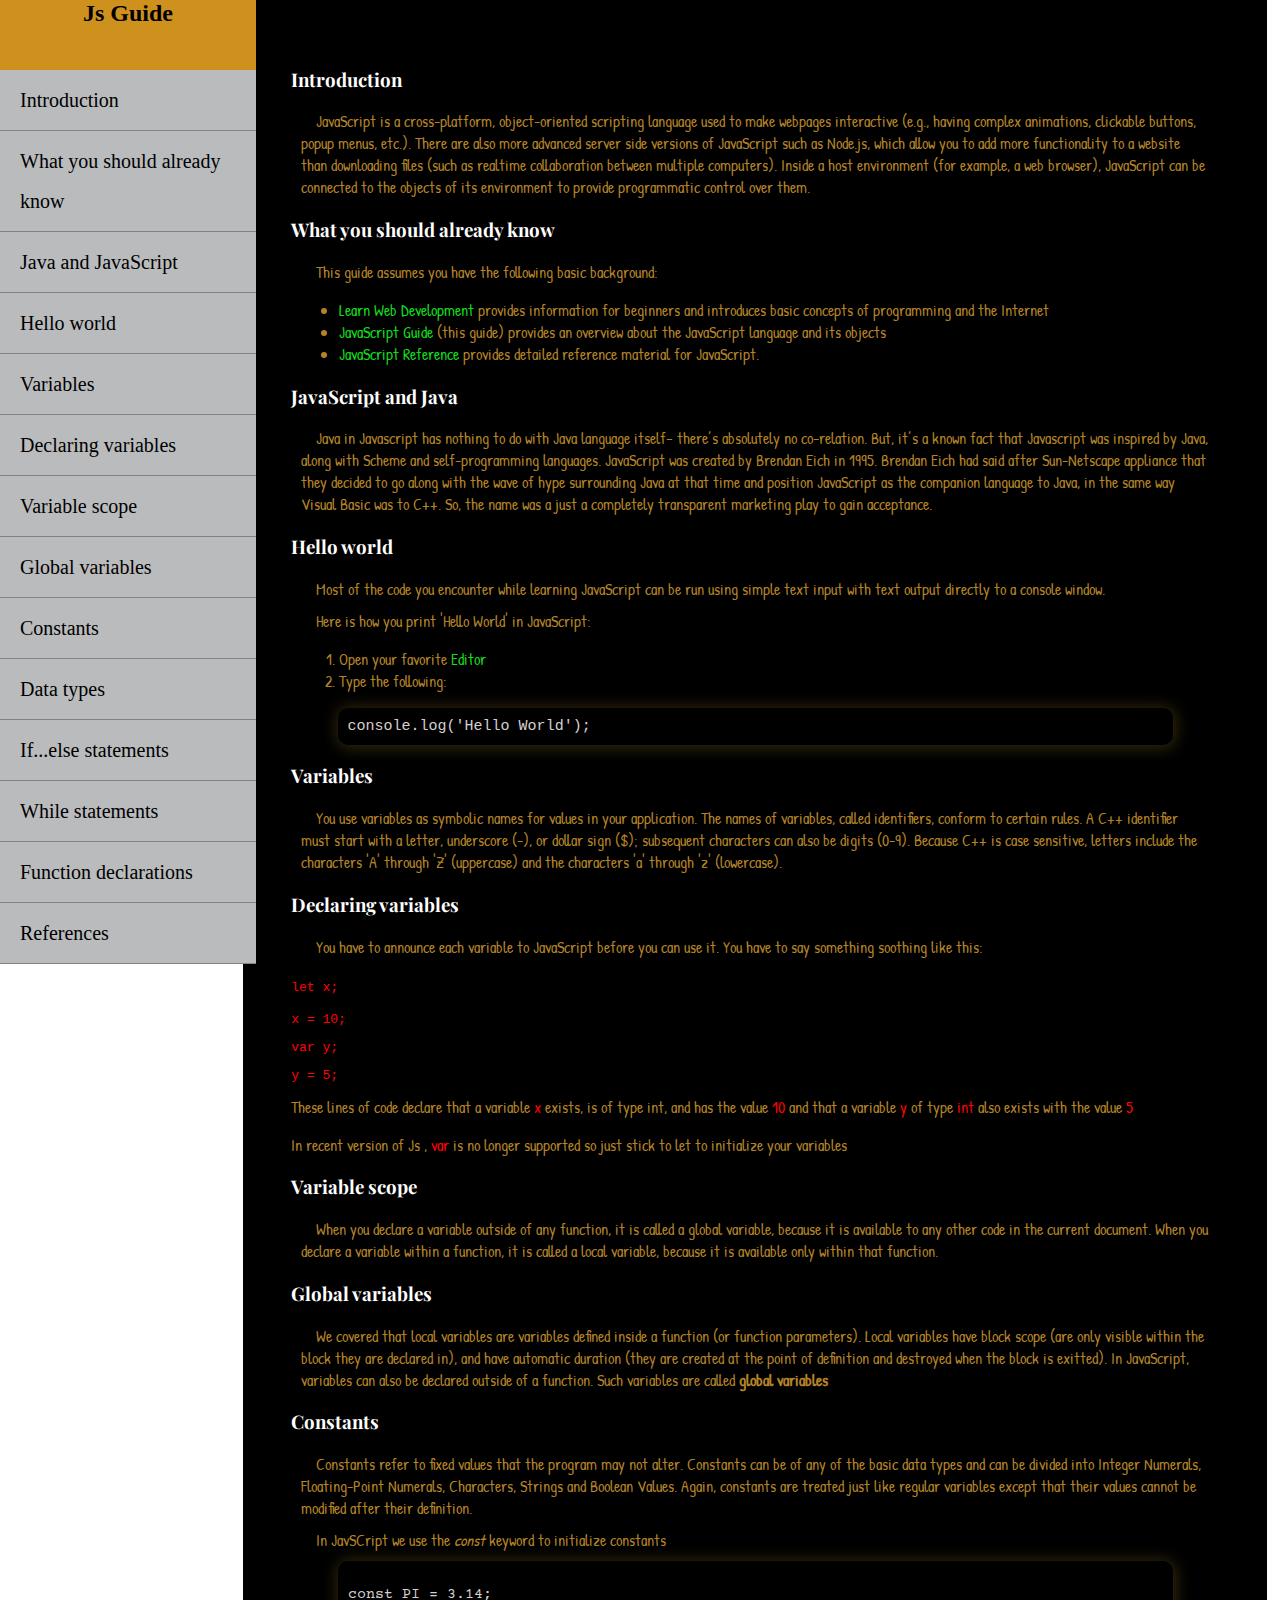
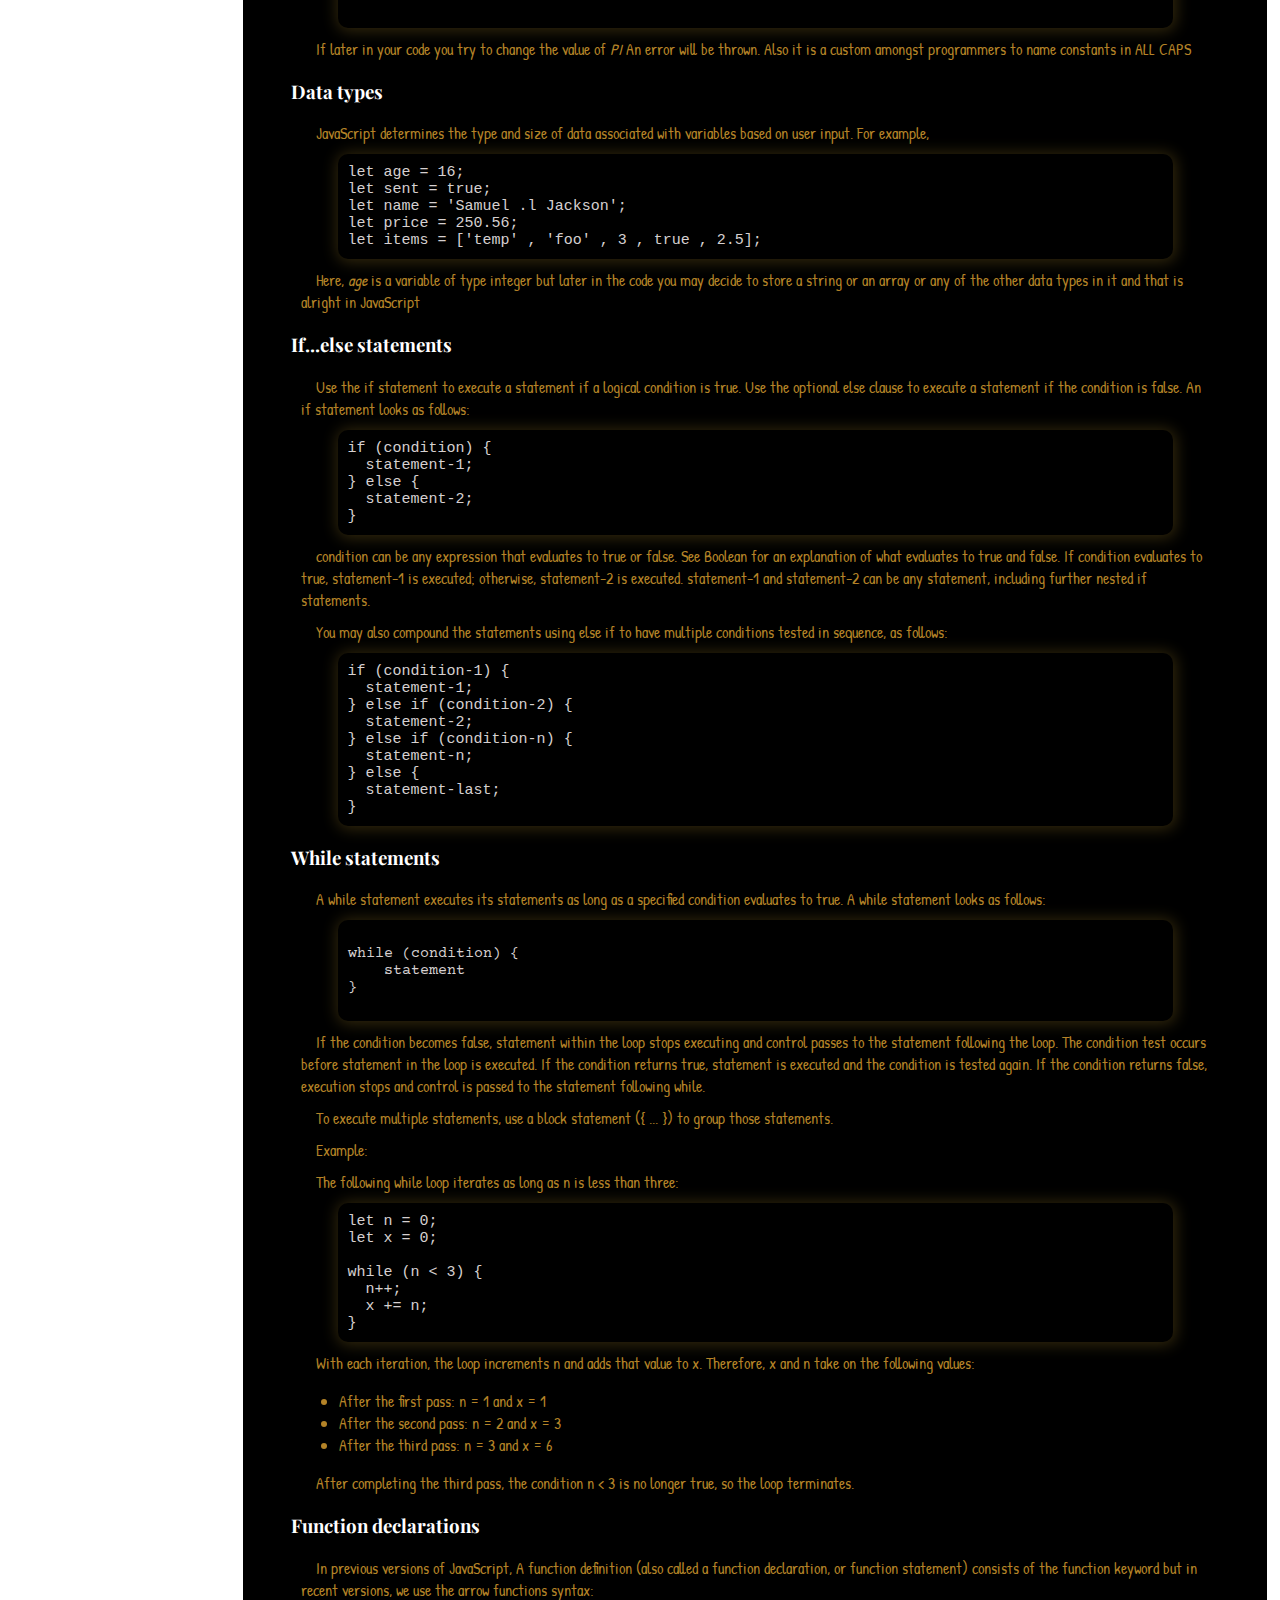
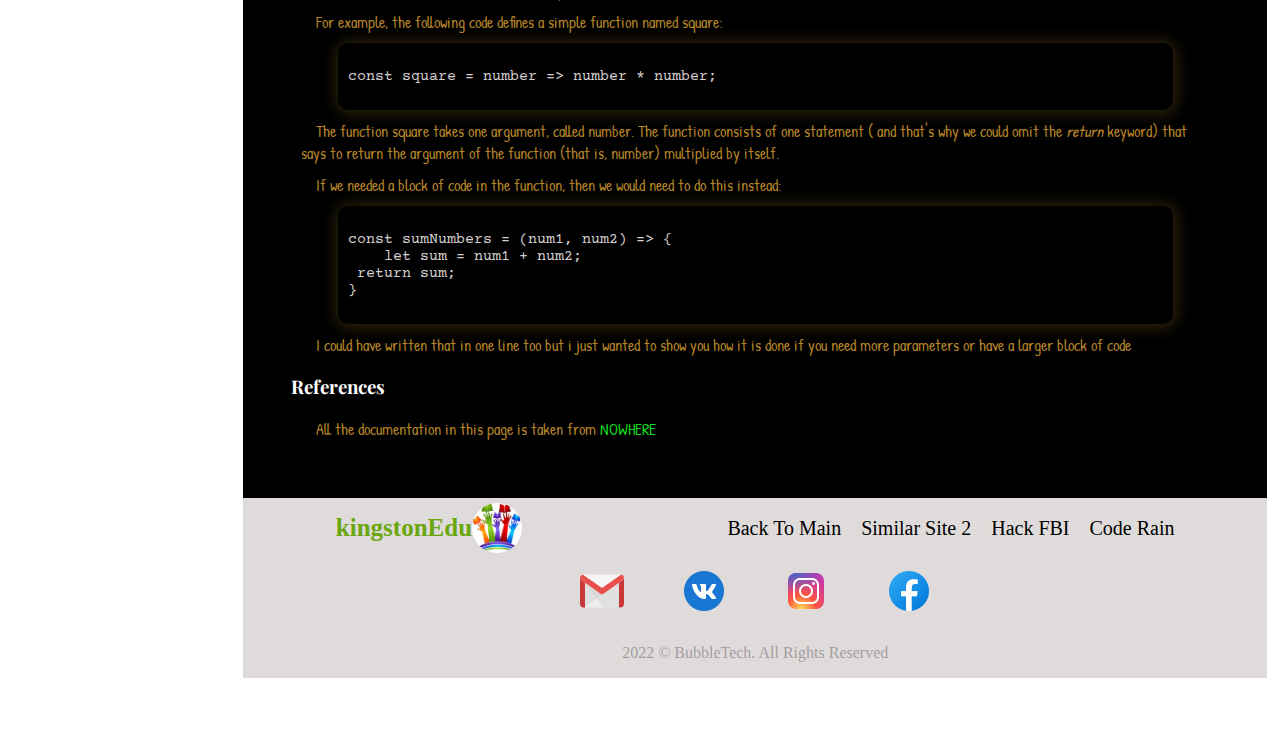
<file: similar-site-1/index.html>
<!DOCTYPE html>
    <html lang='en'>
        <head>
            <meta charset='UTF-8' />
            <meta http-equiv='X-UA-Compatible' content='IE=edge' />
            <meta name='viewport' content='width=device-width, initial-scale=1.0' />
            
            <link rel='preconnect' href='https://fonts.googleapis.com'>
            <link rel='preconnect' href='https://fonts.gstatic.com' crossorigin>
            <link href='https://fonts.googleapis.com/css2?family=Courier+Prime:wght@400;700&family=Patrick+Hand&display=swap' rel='stylesheet'>
            <link href='https://fonts.googleapis.com/css2?family=Playfair+Display:wght@700&display=swap' rel='stylesheet'>
            
            <link href='Styles/main.css' rel='stylesheet' type='text/css' />
            <link href='Styles/nav-style.css' rel='stylesheet' type='text/css' />
            <link href='Styles/footer.css' rel='stylesheet' type='text/css' />
            <link href='Styles/section.css' rel='stylesheet' type='text/css' />
            
            <title>JavaScript for Beginners</title>
        </head>
        <body>
            <div class='page-container'>
                <nav id='navbar' class='navbar'>
                    <header>
                        <h2 class='navbar__header'>Js Guide</h2>
                    </header>

                    <ul class='navbar__list'>
                        <li class='navbar__item'>
                            <a href='#introduction' class='navbar__link'>Introduction</a>
                        </li>

                        <li class='navbar__item'>
                            <a href='#what-you-should-already-know' class='navbar__link'>What you should already know</a>
                        </li>

                        <li class='navbar__item'>
                            <a href='#c++-and-c#' class='navbar__link'>Java and JavaScript</a>
                        </li>

                        <li class='navbar__item'>
                            <a href='#hello-world' class='navbar__link'>Hello world</a>
                        </li>

                        <li class='navbar__item'>
                            <a href='#variables' class='navbar__link'>Variables</a>
                        </li>

                        <li class='navbar__item'>
                            <a href='#declaring-variables' class='navbar__link'>Declaring variables</a>
                        </li>

                        <li class='navbar__item'>
                            <a href='#variable-scope' class='navbar__link'>Variable scope</a>
                        </li>

                        <li class='navbar__item'>
                            <a href='#global-variables' class='navbar__link'>Global variables</a>
                        </li>

                        <li class='navbar__item'>
                            <a href='#constants' class='navbar__link'>Constants</a>
                        </li>

                        <li class='navbar__item'>
                            <a href='#data-types' class='navbar__link'>Data types</a>
                        </li>

                        <li class='navbar__item'>
                            <a href='#if...else-statements' class='navbar__link'>If...else statements</a>
                        </li>

                        <li class='navbar__item'>
                            <a href='#while-statements' class='navbar__link'>While statements</a>
                        </li>

                        <li class='navbar__item'>
                            <a href='#Function-declarations' class='navbar__link'>Function declarations</a>
                        </li>

                        <li class='navbar__item'>
                            <a href='#references' class='navbar__link'>References</a>
                        </li>
                    </ul>
                </nav>
                <main id='main-doc' class='main'>
                    <section class='section' id='introduction'>
                        <header class='section__header'>
                            <h3>Introduction</h3>
                        </header>
                        <p class='section__paragraph'>
                            JavaScript is a cross-platform, object-oriented scripting language 
                            used to make webpages interactive (e.g., having complex animations,
                            clickable buttons, popup menus, etc.). There are also more advanced
                            server side versions of JavaScript such as Node.js, which allow you 
                            to add more functionality to a website than downloading files 
                            (such as realtime collaboration between multiple computers). 
                            Inside a host environment (for example, a web browser), JavaScript can
                            be connected to the objects of its environment to provide programmatic
                            control over them.
                        </p>
                    </section>

                    <section class='section' id='what-you-should-already-know'>
                        <header class='section__header'>
                            <h3>What you should already know</h3>
                        </header>
                        <p class='section__paragraph'>This guide assumes you have the following basic background:</p>
                    
                        <ul class='section__list'>
                            <li class='section__list-item'>
                                <a 
                                    href='https://developer.mozilla.org/en-US/docs/Learn'
                                    class='section__link' 
                                    target='_blank'
                                >
                                    Learn Web Development
                                </a>
                                provides information for beginners and introduces basic concepts of programming and the Internet
                            </li>

                            <li class='section__list-item'>
                                <a 
                                    href='https://developer.mozilla.org/en-US/docs/Web/JavaScript/Guide' 
                                    target='_blank'
                                    class='section__link' 
                                >
                                    JavaScript Guide
                                </a> 
                                (this guide) provides an overview about the JavaScript language and its objects
                            </li>
                            <li class='section__list-item'>
                                <a 
                                    href='https://developer.mozilla.org/en-US/docs/Web/JavaScript/Reference' 
                                    target='_blank'
                                    class='section__link'
                                >
                                    JavaScript Reference
                                </a> 
                                provides detailed reference material for JavaScript.
                            </li>
                        </ul>
                    </section>

                    <section class='section' id='JavaScript-and-java'>
                        <header class='section__header'>
                            <h3>JavaScript and Java</h3>
                        </header>

                        <p class='section__paragraph'>
                            Java in Javascript has nothing to do with Java language itself–
                            there’s absolutely no co-relation. But, it’s a known fact that 
                            Javascript was inspired by Java, along with Scheme and self-programming languages.
                            JavaScript was created by Brendan Eich in 1995.
                            Brendan Eich had said after Sun-Netscape appliance that they decided
                            to go along with the wave of hype surrounding Java at that time
                            and position JavaScript as the companion language to Java,
                            in the same way Visual Basic was to C++. So, the name was a just 
                            a completely transparent marketing play to gain acceptance.
                        </p>
                    </section>

                    <section class='section' id='hello-world'>
                        <header class='section__header'>
                            <h3>Hello world</h3>
                        </header>
                        <p class='section__paragraph'>
                          Most of the code you encounter while learning JavaScript can be run using
                          simple text input with text output directly to a console window.
                        </p>

                        <p class='section__paragraph'>
                          Here is how you print 'Hello World' in JavaScript:
                        </p>

                        <ol class='section__list'>
                            <li class='section__list-item'>Open your favorite  
                                <a 
                                    href='https://www.infoworld.com/article/3195951/review-the-10-best-javascript-editors.html' 
                                    target='_blank' 
                                    class='section__link' 
                                >
                                    Editor
                                </a>
                            </li>

                            <li class='section__list-item'>Type the following:</li>
                        </ol>
                    
                        <div class='code-snippet'>
                            <code>
                                console.log('Hello World');
                            </code>
                        </div>
                    </section>

                    <section class='section' id='variables'>
                        <header class='section__header'>
                            <h3>Variables</h3>
                        </header>
                        <p class='section__paragraph'>
                            You use variables as symbolic names for values in your application.
                            The names of variables, called identifiers, conform to certain rules.
                            A C++ identifier must start with a letter, underscore (-), or dollar
                            sign ($); subsequent characters can also be digits (0-9). Because C++
                            is case sensitive, letters include the characters 'A' through 'Z'
                            (uppercase) and the characters 'a' through 'z' (lowercase).
                        </p>
                    </section>

                    <section class='section' id='declaring-variables'>
                        <header class='section__header'>
                            <h3>Declaring variables</h3>
                        </header>
                        <p class='section__paragraph'>
                            You have to announce each variable to JavaScript before you can use it. You
                            have to say something soothing like this:

                            <code class='standout-code'>
                                <p>let x;</p>
                                <p>x = 10;</p>
                                <p>var y;</p>
                                <p>y = 5;</p>
                            </code>

                            These lines of code declare that a variable <span class='standout-code'>x</span> exists, is of type int,
                            and has the value <span class='standout-code'>10</span> and that a variable <span class='standout-code'>y</span> of type <span class='standout-code'>int</span> also exists
                            with the value <span class='standout-code'>5</span>
                        </p>
                        <p>
                            In recent version of Js , <span class='standout-code'>var</span> 
                            is no longer supported so just stick to let to initialize your variables
                        </p>
                    </section>

                    <section class='section' id='variable-scope'>
                        <header class='section__header'>
                            <h3>Variable scope</h3>
                        </header>
                        <p class='section__paragraph'>
                            When you declare a variable outside of any function, it is called a
                            global variable, because it is available to any other code in the
                            current document. When you declare a variable within a function, it is
                            called a local variable, because it is available only within that
                            function.
                        </p>
                    </section>

                    <section class='section' id='global-variables'>
                        <header class='section__header'>
                           <h3>Global variables</h3>
                        </header>
                        <p class='section__paragraph'>
                            We covered that local variables are variables defined inside a
                            function (or function parameters). Local variables have block scope
                            (are only visible within the block they are declared in), and have
                            automatic duration (they are created at the point of definition and
                            destroyed when the block is exitted). In JavaScript, variables can also be
                            declared outside of a function. Such variables are called
                            <b>global variables</b>
                        </p>
                    </section>

                    <section class='section' id='constants'>
                        <header class='section__header'>
                            <h3>Constants</h3>
                        </header>
                        <p class='section__paragraph'>
                            Constants refer to fixed values that the program may not alter.
                            Constants can be of any of the basic data types and can be divided 
                            into Integer Numerals, Floating-Point Numerals, Characters, Strings
                            and Boolean Values. Again, constants are treated just like regular 
                            variables except that their values cannot be modified after their definition.
                        </p>

                        <p class='section__paragraph'>In JavSCript we use the <em>const</em> keyword to initialize constants </p>

                        <div class='code-snippet'>
                            <p>const PI = 3.14;</p>
                        </div>

                        <p class='section__paragraph'>If later in your code you try to change the value of <em>PI</em>
                             An error will be thrown. Also it is a custom amongst programmers to name constants in ALL CAPS
                        </p>
                    </section>

                    <section class='section' id='data-types'>
                        <header class='section__header'>
                            <h3>Data types</h3>
                        </header>
                        <p class='section__paragraph'>
                          JavaScript determines the type and size of data associated with variables based on user input. For example,
                        </p>

                        <div class='code-snippet'>
                            <code> let age = 16; </code> <br />
                            <code> let sent = true; </code>  <br />
                            <code> let name = 'Samuel .l Jackson'; </code>  <br />
                            <code> let price = 250.56; </code>  <br />
                            <code> let items = ['temp' , 'foo' , 3 , true , 2.5]; </code>  <br />
                        </div>
                    
                        <p class='section__paragraph'>
                            Here, <i> age </i> is a variable of type integer but later in the code
                            you may decide to store a string or an array or any of the other data 
                            types in it and that is alright in JavaScript
                        </p>
                    
                    </section>

                    <section class='section' id='if...else-statements'>
                        <header class='section__header'>
                            <h3>If...else statements</h3>
                        </header>

                        <p class='section__paragraph'>
                          Use the if statement to execute a statement if a logical condition is
                          true. Use the optional else clause to execute a statement if the
                          condition is false. An if statement looks as follows:
                        </p>

                        <div class='code-snippet'>
                            <code>
                               if (condition) { <br />
                               &nbsp; statement-1; <br />
                               } else { <br />
                               &nbsp; statement-2; <br />
                               }
                            </code>
                        </div>
                    
                        <p class='section__paragraph'>
                            condition can be any expression that evaluates to true or false. See
                            Boolean for an explanation of what evaluates to true and false. If
                            condition evaluates to true, statement-1 is executed; otherwise,
                            statement-2 is executed. statement-1 and statement-2 can be any
                            statement, including further nested if statements.
                        </p>
                    
                        <p class='section__paragraph'>
                            You may also compound the statements using else if to have multiple
                            conditions tested in sequence, as follows:
                        </p>
                    
                        <div class='code-snippet'>
                            <code>
                                if (condition-1) { <br />
                                &nbsp; statement-1;<br />
                                } else if (condition-2) { <br />
                                &nbsp; statement-2; <br />
                                } else if (condition-n) { <br />
                                &nbsp; statement-n; <br />
                                } else { <br />
                                &nbsp; statement-last; <br />
                                }
                            </code>
                        </div>
                    </section>

                    <section class='section' id='while-statements'>
                        <header class='section__header'>
                            <h3>While statements</h3>
                        </header>

                        <p class='section__paragraph'>
                          A while statement executes its statements as long as a specified
                          condition evaluates to true. A while statement looks as follows:
                        </p>

                        <div class='code-snippet'>
                            <p>
                                while (condition) {<br />
                                &nbsp;&nbsp;&nbsp;&nbsp;statement <br />
                                }
                            </p>
                        </div>
                    
                        <p class='section__paragraph'>
                            If the condition becomes false, statement within the loop stops
                            executing and control passes to the statement following the loop. The
                            condition test occurs before statement in the loop is executed. If the
                            condition returns true, statement is executed and the condition is
                            tested again. If the condition returns false, execution stops and
                            control is passed to the statement following while.
                        </p>
                    
                        <p class='section__paragraph'>
                            To execute multiple statements, use a block statement ({ ... }) to
                            group those statements.
                        </p>

                        <p class='section__paragraph'>Example:</p>

                        <p class='section__paragraph'>
                            The following while loop iterates as long as n is less than three:
                        </p>
                    
                        <div class='code-snippet'>
                            <code>
                                let n = 0; <br />
                                let x = 0; <br /><br />
                                while (n &lt; 3) { <br />
                                &nbsp; n++; <br />
                                &nbsp; x += n; <br />
                                }
                            </code>
                        </div>
                    
                        <p class='section__paragraph'>
                            With each iteration, the loop increments n and adds that value to x.
                            Therefore, x and n take on the following values:
                        </p>
                    
                        <ul class='section__list'>
                            <li class='section__list-item'>After the first pass: n = 1 and x = 1</li>
                            <li class='section__list-item'>After the second pass: n = 2 and x = 3</li>
                            <li class='section__list-item'>After the third pass: n = 3 and x = 6</li>
                        </ul>
                    
                        <p class='section__paragraph'>
                            After completing the third pass, the condition n &lt; 3 is no longer
                            true, so the loop terminates.
                        </p>
                    </section>

                    <section class='section' id='Function-declarations'>
                        <header class='section__header'>
                            <h3>Function declarations</h3>
                        </header>

                        <p class='section__paragraph'>
                            In previous versions of JavaScript, A function definition (also called a function declaration, or function
                            statement) consists of the function keyword but in recent versions, we use the arrow functions syntax:
                        </p>

                        <p class='section__paragraph'>
                            For example, the following code defines a simple function named
                            square:
                        </p>
                    
                        <div class='code-snippet'>
                            <p>
                                const square = number => number * number; 
                            </p>
                        </div>
                    
                        <p class='section__paragraph'>
                            The function square takes one argument, called number. The function
                            consists of one statement ( and that's why we could omit the <em>return</em> keyword)
                            that says to return the argument of the  function (that is, number) multiplied by itself.
                        </p>

                        <p class='section__paragraph'>
                            If we needed a block of code in the function, then we would need to do this instead:
                        </p>

                        <div class='code-snippet'>
                            <p>
                                const sumNumbers = (num1, num2) => { <br />
                                &nbsp; &nbsp; let sum = num1 + num2; <br />
                                &nbsp;return sum; <br />
                                } 
                            </p>
                        </div>
                    
                        <p class='section__paragraph'>
                            I could have written that in one line too but i just wanted
                            to show you how it is done if you need more parameters or have 
                            a larger block of code
                        </p>
                    </section>
                
                    <section class='section' id='#references'>
                        <header class='section__header'>
                            <h3>References</h3>
                        </header>

                        <p class='section__paragraph'>All the documentation in this page is taken from 
                            <a 
                                href='https://www.duangle.com/' 
                                target='-blank' 
                                class='section__link'
                            >
                                NOWHERE
                            </a>
                        </p>

                    </section>

                </main>
                <footer class='footer' id='footer'>
                    <div class='upper-footer-row'>
                        <div class='footer__logo'>
                            <a href='#' class='footer__logo-link'>
                                <span class='footer__logo-text'>kingstonEdu</span>
                                <img 
                                    src='Images/logo.jpeg' 
                                    width='50' 
                                    height='50' 
                                    class='footer__logo-pic'
                                />
                            </a>                          
                        </div>

                        <ul class='footer__list'>
                            <li class='footer__item'>
                                <a 
                                    href='../index.html' 
                                    class='footer__link'
                                    target=''_blank'
                                >
                                    Back To Main
                                </a>
                            </li>
    
                            <li class='footer__item'>
                                <a 
                                    href='../similar-site-2/Index.html' 
                                    class='footer__link'
                                    target=''_blank'
                                >
                                    Similar Site 2
                                </a>
                            </li>

                            <li class='footer__item'>
                                <a 
                                    href='https://pranx.com/fbi-warning/' 
                                    class='footer__link'
                                    target=''_blank'
                                >
                                    Hack FBI
                                </a>
                            </li>
    
                            <li class='footer__item'>
                                <a href='https://pranx.com/matrix-code-rain/' class='footer__link'>Code Rain</a>
                            </li>
                        </ul>
                    </div>

                    <div class='middle-footer-row'>
                        <a href=''>
                            <img 
                                src='Images/gmail-logo.png' 
                                alt='gmail logo' 
                                class='footer__icon'
                            />
                        </a>

                        <a href=''>
                            <img 
                                src='Images/vk-logo.png' 
                                alt='vk logo' 
                                class='footer__icon'
                            />
                        </a>

                        <a href=''>
                            <img 
                                src='Images/insta-logo.png' 
                                alt='instagram logo' 
                                class='footer__icon'
                            />
                        </a>

                        <a href=''>
                            <img 
                                src='Images/fb-logo.png' 
                                alt='facebook logo' 
                                class='footer__icon'
                            />
                        </a>
                    </div>              
                     <p class='footer__copyright'>2022 &copy; BubbleTech. All Rights Reserved</p>
                </footer>
            
            </div>
        </body> 
    </html>
</file>
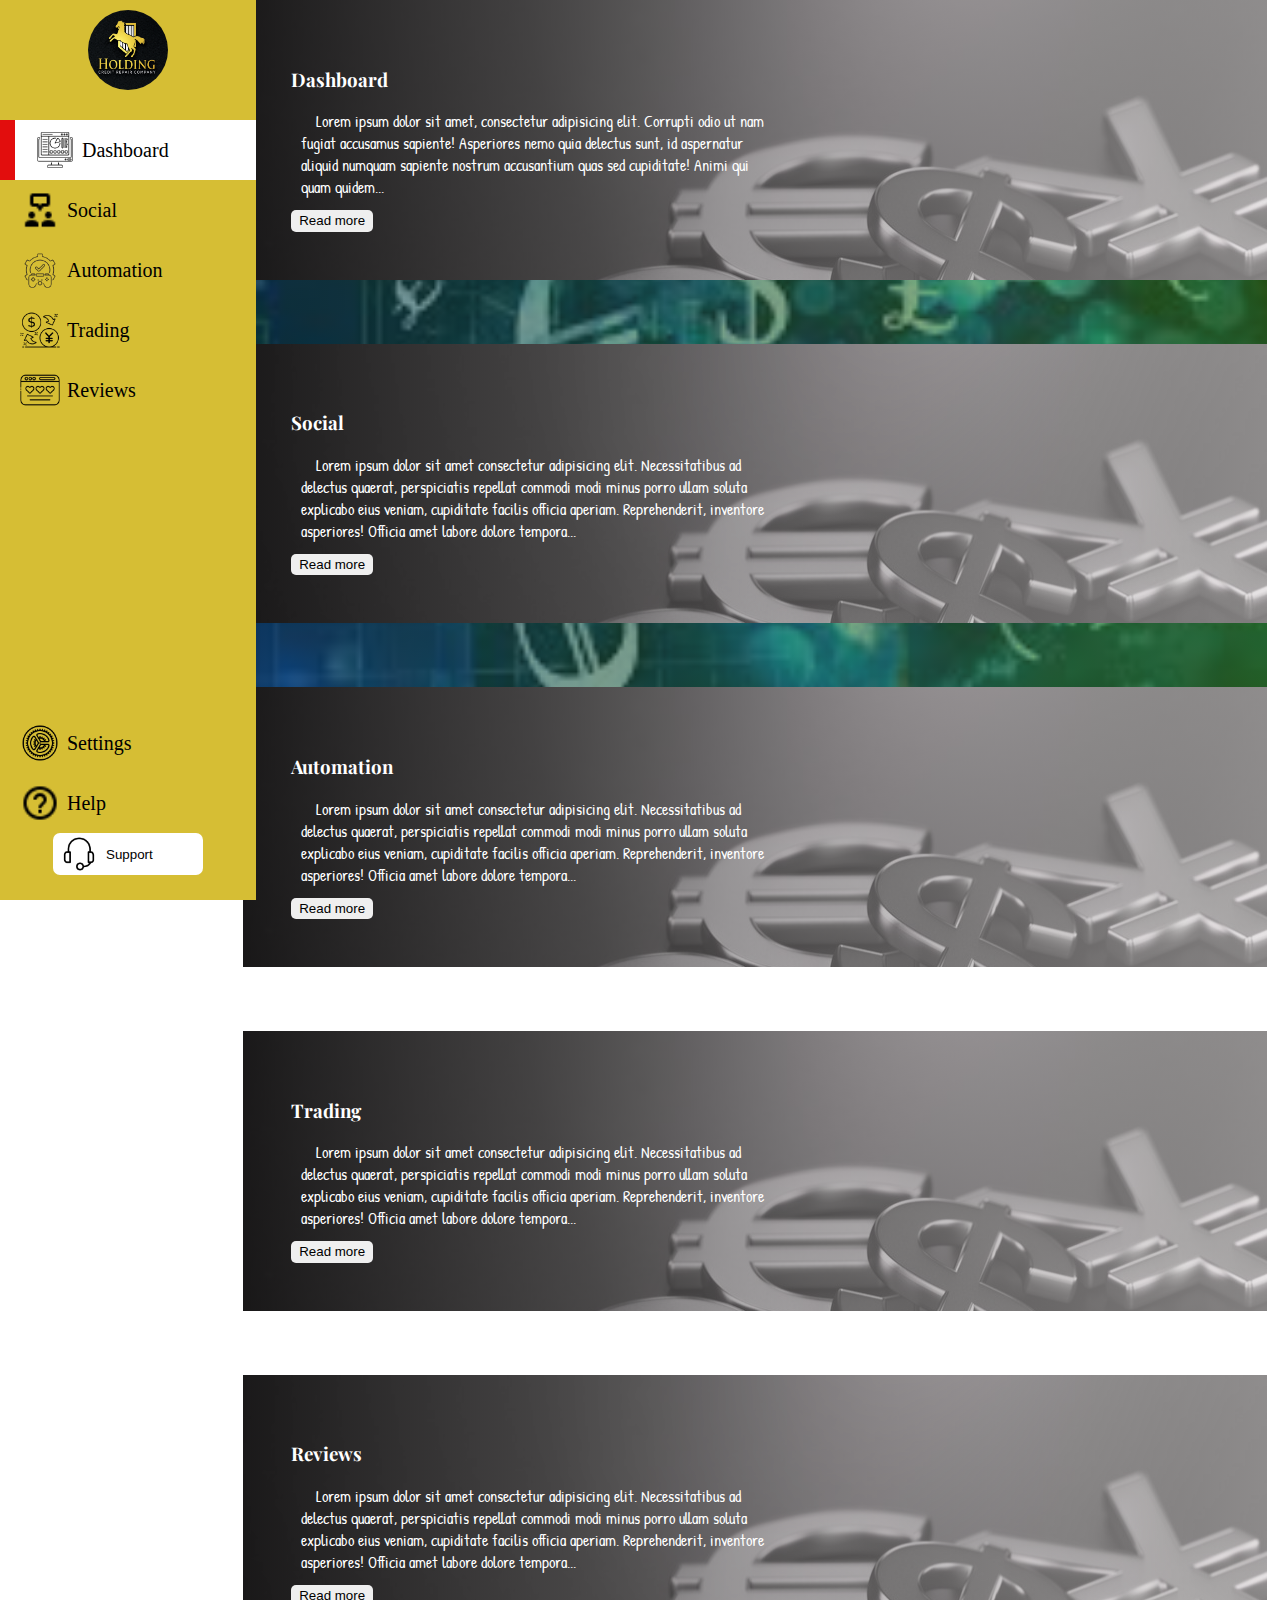
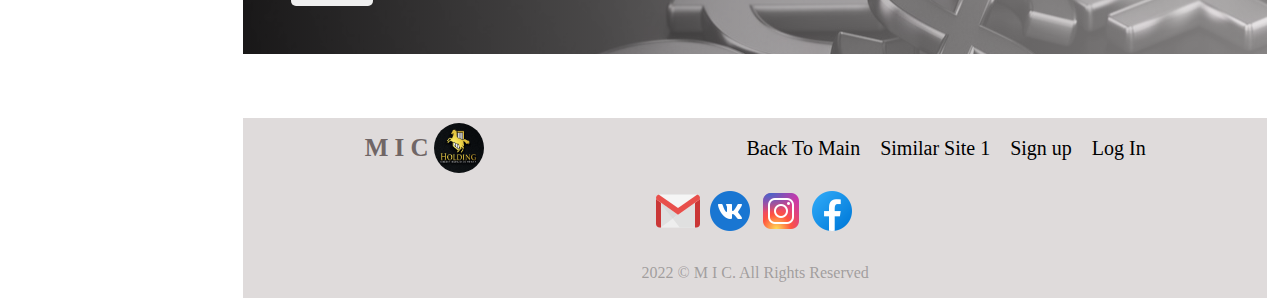
<file: similar-site-2/Index.html>
<!DOCTYPE html>
    <html lang='en'>
        <head>
            <meta charset='UTF-8' />
            <meta http-equiv='X-UA-Compatible' content='IE=edge' />
            <meta name='viewport' content='width=device-width, initial-scale=1.0' />
            
            <link rel='preconnect' href='https://fonts.googleapis.com'>
            <link rel='preconnect' href='https://fonts.gstatic.com' crossorigin>
            <link href='https://fonts.googleapis.com/css2?family=Courier+Prime:wght@400;700&family=Patrick+Hand&display=swap' rel='stylesheet'>
            <link href='https://fonts.googleapis.com/css2?family=Playfair+Display:wght@700&display=swap' rel='stylesheet'>
            
            <link href='Styles/main.css' rel='stylesheet' type='text/css' />
            <link href='Styles/nav-style.css' rel='stylesheet' type='text/css' />
            <link href='Styles/footer.css' rel='stylesheet' type='text/css' />
            <link href='Styles/section.css' rel='stylesheet' type='text/css' />
            
            <title>Money Lives Here</title>
        </head>
        <body>
            <div class='page-container'>
                <nav id='navbar' class='navbar'>
                    <div class='upper-navbar'>
                        <header class='navbar__header'>
                            <a href=''>
                                <img 
                                    src='Images/logo.png' 
                                    alt='main logo'
                                    class='main-logo'
                                >
                            </a>
                        </header>

                        <ul class='navbar__list'>
                            <li class='navbar__item'>
                                <a href='#dashboard' class='navbar__link navbar__link_active'>
                                    <img 
                                        src='Icons/dashboard.png' 
                                        alt='dashboard icon'
                                        class='navbar__link-icon'
                                    />
                                    <span>Dashboard</span>
                                </a>
                            </li>

                            <li class='navbar__item'>
                                <a href='#social' class='navbar__link'>
                                    <img 
                                        src='Icons/social.png' 
                                        alt='social icon'
                                        class='navbar__link-icon' 
                                    />
                                    <span>Social</span>
                                </a>
                            </li>

                            <li class='navbar__item'>
                                <a href='#automation' class='navbar__link'>
                                    <img 
                                        src='Icons/automation.png' 
                                        alt='automation icon' 
                                        class='navbar__link-icon'
                                    />
                                    <span>Automation</span>
                                </a>
                            </li>

                            <li class='navbar__item'>
                                <a href='#trading' class='navbar__link'>
                                    <img 
                                        src='Icons/trade.png' 
                                        alt='trade icon' 
                                        class='navbar__link-icon'
                                    />
                                    <span>Trading</span>
                                </a>
                            </li>

                            <li class='navbar__item'>
                                <a href='#reviews' class='navbar__link'>
                                    <img 
                                        src='Icons/reviews.png' 
                                        alt='reviews icon' 
                                        class='navbar__link-icon'
                                    />
                                    <span>Reviews</span>
                                </a>
                            </li>
                        </ul>
                    </div>
                    <div class='lower-navbar'>
                        <ul class='navbar__list'>
                            <li class='navbar__item'>
                                <a href='#settings' class='navbar__link'>
                                    <img 
                                        src='Icons/settings.png' 
                                        alt='setings icon' 
                                        class='navbar__link-icon'
                                    />
                                    <span>Settings</span>
                                </a>
                            </li>
                            <li class='navbar__item'>
                                <a href='#settings' class='navbar__link'>
                                    <img 
                                        src='Icons/help.png' 
                                        alt='settings icon' 
                                        class='navbar__link-icon'
                                    />
                                    <span>Help</span>  
                                </a>
                            </li>
                        </ul>
                        <button class='lower-navbar__button'>
                            <img 
                                src='Icons/support.png' 
                                alt='support icon' 
                                class='navbar__link-icon' 
                            /> 
                            <span>Support</span>
                        </button>
                    </div>
                </nav>
                <main id='main-doc' class='main'>
                    <section class='section' id='dashboard'>
                        <header class='section__header'>
                            <h3>Dashboard</h3>
                        </header>
                        <p class='section__paragraph'>
                            Lorem ipsum dolor sit amet, consectetur adipisicing elit.
                            Corrupti odio ut nam fugiat accusamus sapiente! Asperiores 
                            nemo quia delectus sunt, id aspernatur aliquid numquam sapiente
                            nostrum accusantium quas sed cupiditate! Animi qui quam quidem...
                        </p>
                        <button class='section__button'>Read more</button>
                    </section>

                    <section class='section' id='social'>
                        <header class='section__header'>
                            <h3>Social</h3>
                        </header>
                        <p class='section__paragraph'>
                            Lorem ipsum dolor sit amet consectetur adipisicing elit. Necessitatibus 
                            ad delectus quaerat, perspiciatis repellat commodi modi minus porro 
                            ullam soluta explicabo eius veniam, cupiditate facilis officia aperiam. 
                            Reprehenderit, inventore asperiores! Officia amet labore dolore tempora...
                        </p>

                        <button class='section__button'>Read more</button>
                    </section>

                    <section class='section' id='automation'>
                        <header class='section__header'>
                            <h3>Automation</h3>
                        </header>

                        <p class='section__paragraph'>
                            Lorem ipsum dolor sit amet consectetur adipisicing elit. Necessitatibus 
                            ad delectus quaerat, perspiciatis repellat commodi modi minus porro 
                            ullam soluta explicabo eius veniam, cupiditate facilis officia aperiam. 
                            Reprehenderit, inventore asperiores! Officia amet labore dolore tempora...
                        </p>

                        <button class='section__button'>Read more</button>
                    </section>

                    <section class='section' id='trading'>
                        <header class='section__header'>
                            <h3>Trading</h3>
                        </header>
                        <p class='section__paragraph'>
                            Lorem ipsum dolor sit amet consectetur adipisicing elit. Necessitatibus 
                            ad delectus quaerat, perspiciatis repellat commodi modi minus porro 
                            ullam soluta explicabo eius veniam, cupiditate facilis officia aperiam. 
                            Reprehenderit, inventore asperiores! Officia amet labore dolore tempora...
                        </p>

                        <button class='section__button'>Read more</button>
                    </section>

                    <section class='section' id='reviews'>
                        <header class='section__header'>
                            <h3>Reviews</h3>
                        </header>
                        <p class='section__paragraph'>
                            Lorem ipsum dolor sit amet consectetur adipisicing elit. Necessitatibus 
                            ad delectus quaerat, perspiciatis repellat commodi modi minus porro 
                            ullam soluta explicabo eius veniam, cupiditate facilis officia aperiam. 
                            Reprehenderit, inventore asperiores! Officia amet labore dolore tempora...
                        </p>

                        <button class='section__button'>Read more</button>
                    </section>
                </main>
                <footer class='footer' id='footer'>
                    <div class='upper-footer-row'>
                        <div class='footer__logo'>
                            <a href='#' class='footer__logo-link'>
                                <span class='footer__logo-text'>M I C </span>
                                <img 
                                    src='Images/logo.png' 
                                    width='50' 
                                    height='50' 
                                    class='footer__logo-pic'
                                />
                            </a>                          
                        </div>

                        <ul class='footer__list'>
                            <li class='footer__item'>
                                <a 
                                    href='../index.html' 
                                    class='footer__link'
                                    target=''_blank'
                                >
                                    Back To Main
                                </a>
                            </li>
    
                            <li class='footer__item'>
                                <a 
                                    href='../similar-site-1/index.html' 
                                    class='footer__link'
                                    target=''_blank'
                                >
                                    Similar Site 1
                                </a>
                            </li>

                            <li class='footer__item'>
                                <a 
                                    href='https://pranx.com/fbi-warning/' 
                                    class='footer__link'
                                    target=''_blank'
                                >
                                    Sign up
                                </a>
                            </li>
    
                            <li class='footer__item'>
                                <a 
                                    href='https://pranx.com/matrix-code-rain/' 
                                    class='footer__link'
                                    target=''_blank'
                                >
                                    Log In
                                </a>
                            </li>
                        </ul>
                    </div>

                    <div class='middle-footer-row'>
                        <a href=''>
                            <img 
                                src='Images/gmail-logo.png' 
                                alt='gmail logo' 
                                class='footer__icon'
                            />
                        </a>

                        <a href=''>
                            <img 
                                src='Images/vk-logo.png' 
                                alt='vk logo' 
                                class='footer__icon'
                            />
                        </a>

                        <a href=''>
                            <img 
                                src='Images/insta-logo.png' 
                                alt='instagram logo' 
                                class='footer__icon'
                            />
                        </a>

                        <a href=''>
                            <img 
                                src='Images/fb-logo.png' 
                                alt='facebook logo' 
                                class='footer__icon'
                            />
                        </a>
                    </div>              
                     <p class='footer__copyright'>2022 &copy; M I C. All Rights Reserved</p>
                </footer>
            
            </div>
        </body> 
    </html>
</file>
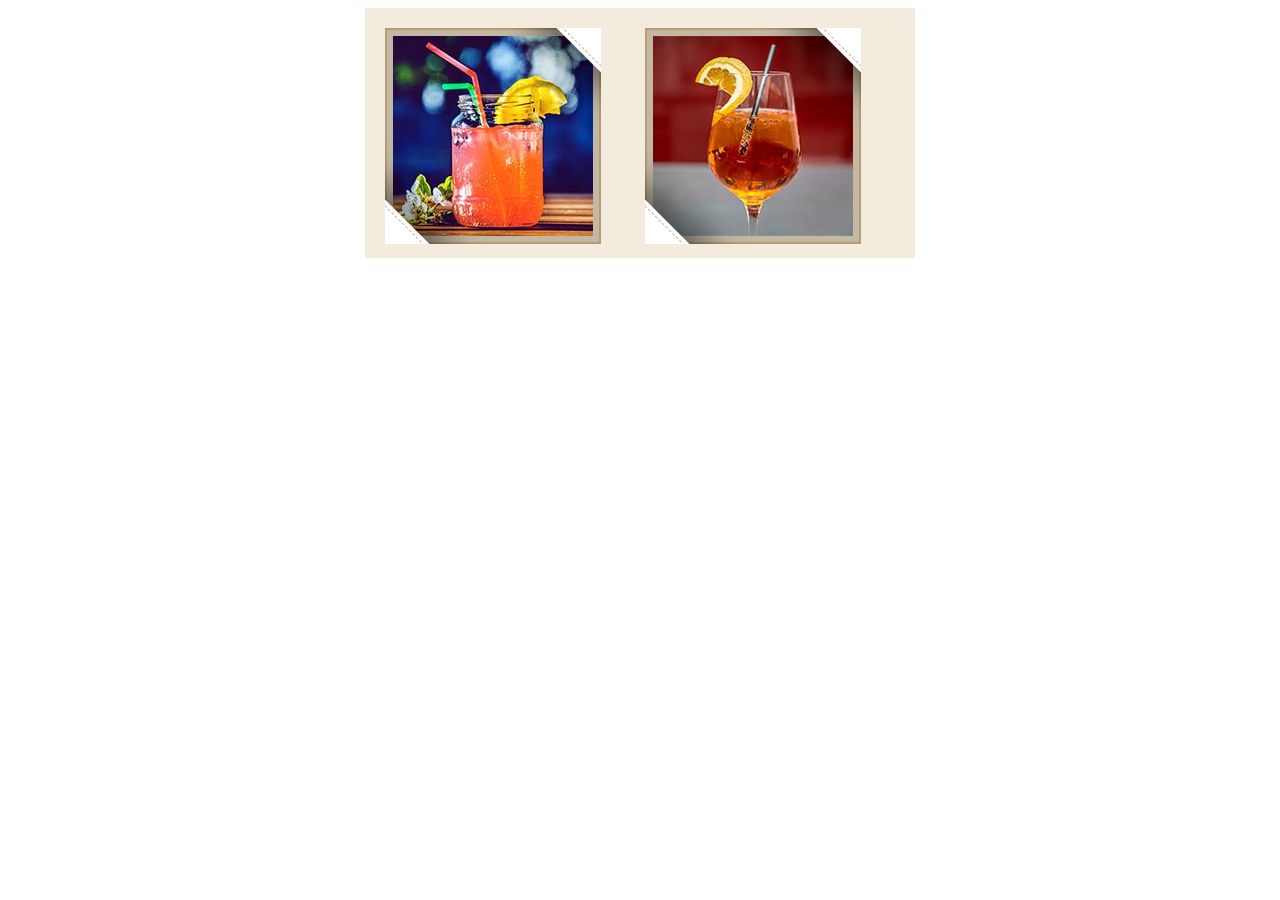
<file: Task_1951/index.html>
<!DOCTYPE html>
    <html lang="en">
        <head>
            <meta charset="UTF-8">
            <meta http-equiv="X-UA-Compatible" content="IE=edge">
            <meta name="viewport" content="width=device-width, initial-scale=1.0">
            <meta name="task-link" content="https://webref.ru/individual/1951">
            <link href="style.css" type="text/css" rel="stylesheet" />
            <title>Фотография коктейля</title>
        </head>
        <body>
            <div class="main-gallery">
                <figure class="cocktail">
                    <img src="Images/cocktail-1.jpg" width="200" class="cocktail-img" height="200" alt="cool cocktail" />
                </figure> 
                <figure class="cocktail">
                    <img src="Images/cocktail-2.jpg" class="cocktail-img" width="200" height="200" alt="cool cocktail" />
                </figure>                               
            </div>
        </body>
    </html>
</file>
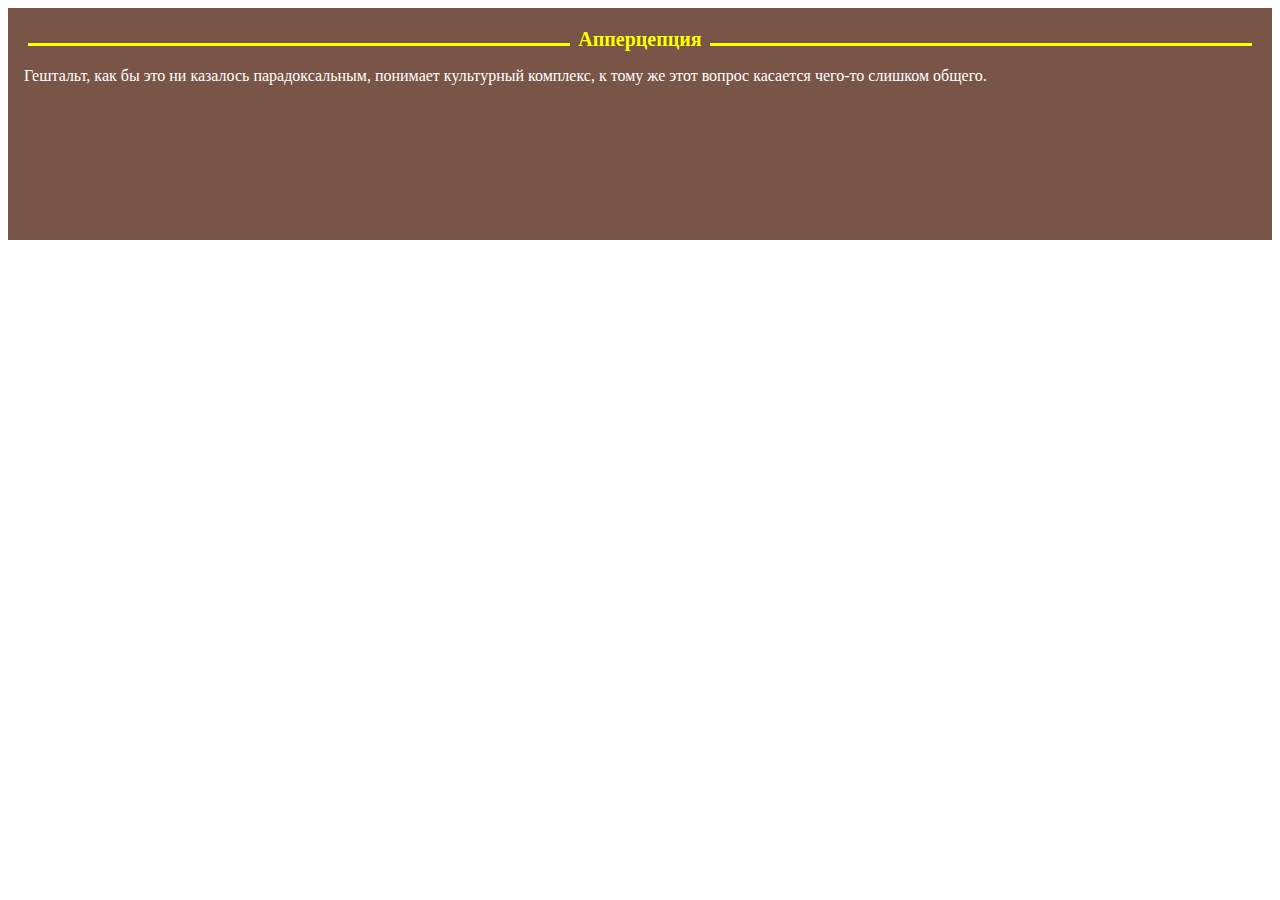
<file: Task_1954/index.html>
<!DOCTYPE html>
<html lang="en">
  <head>
    <meta charset="UTF-8" />
    <meta http-equiv="X-UA-Compatible" content="IE=edge" />
    <meta name="viewport" content="width=device-width, initial-scale=1.0" />
    <meta name="task-link" content="https://webref.ru/individual/1954" />
    <link href="style.css" rel="stylesheet" type="text/css" />
    <title>Блок с загаловком</title>
  </head>
  <body>
    <div class="main-content">
      <h2 class="main-content-header">Апперцепция</h2>
      <p>
        Гештальт, как бы это ни казалось парадоксальным, понимает культурный
        комплекс, к тому же этот вопрос касается чего-то слишком общего.
      </p>
    </div>
  </body>
</html>
</file>
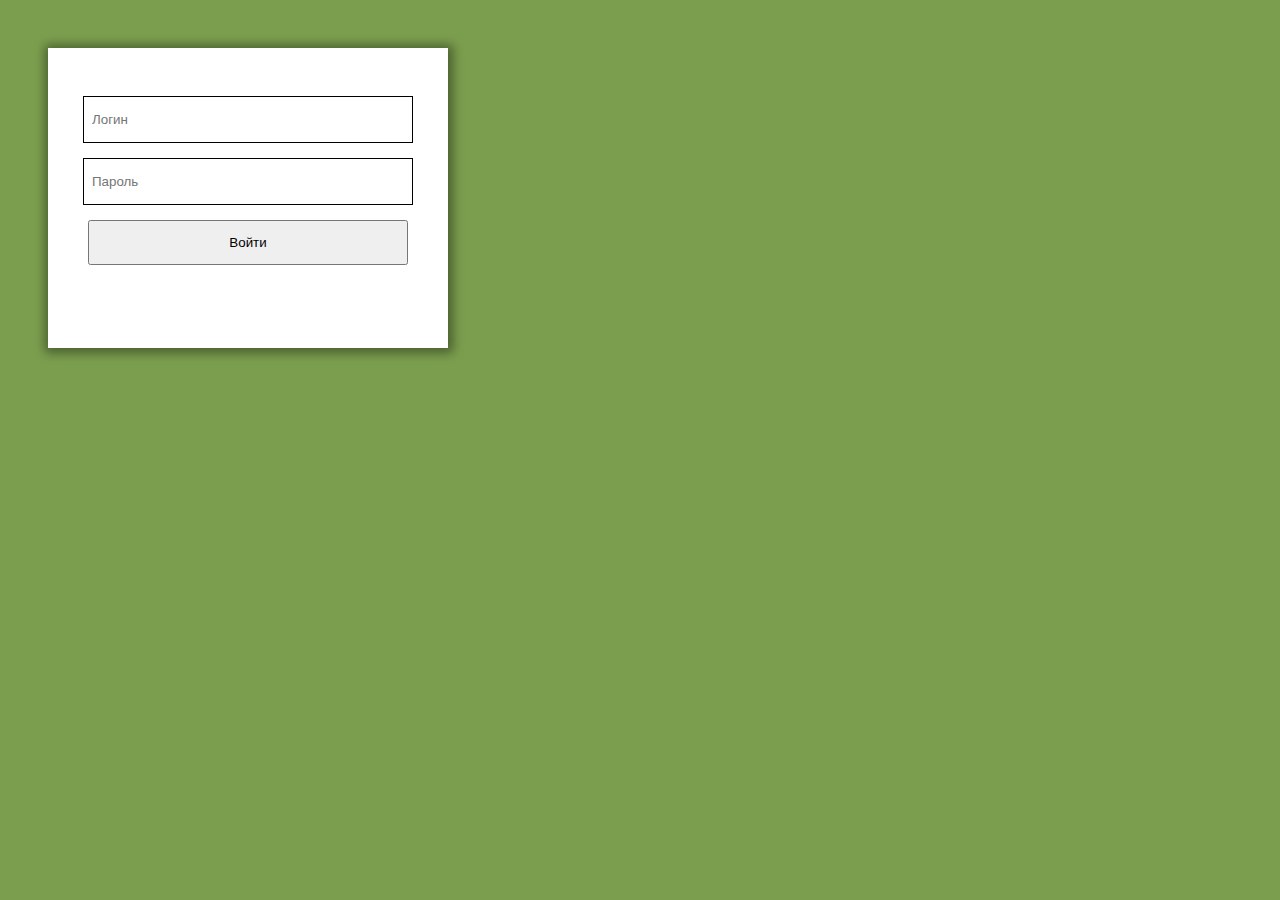
<file: Task_2415/index.html>
<!DOCTYPE html>
<html lang="en">
<head>
    <meta charset="UTF-8">
    <meta http-equiv="X-UA-Compatible" content="IE=edge">
    <meta name="viewport" content="width=device-width, initial-scale=1.0">
    <meta name="task-link" content="https://webref.ru/individual/2415">
    <link href="style.css" rel="stylesheet" type="text/css" />
    <title>Вход на сайт</title>
</head>
<body>
    <form class="login-form">
        <input
            type="text"
            class="login-form-input"
            id="login"
            name="login"
            placeholder="Логин"
        />


        <input
            type="password"
            class="login-form-input"
            id="password"
            name="password"
            placeholder="Пароль"
        />
        <button class="login-form-button">Войти</button>
    </form>
    
</body>
</html>
</file>
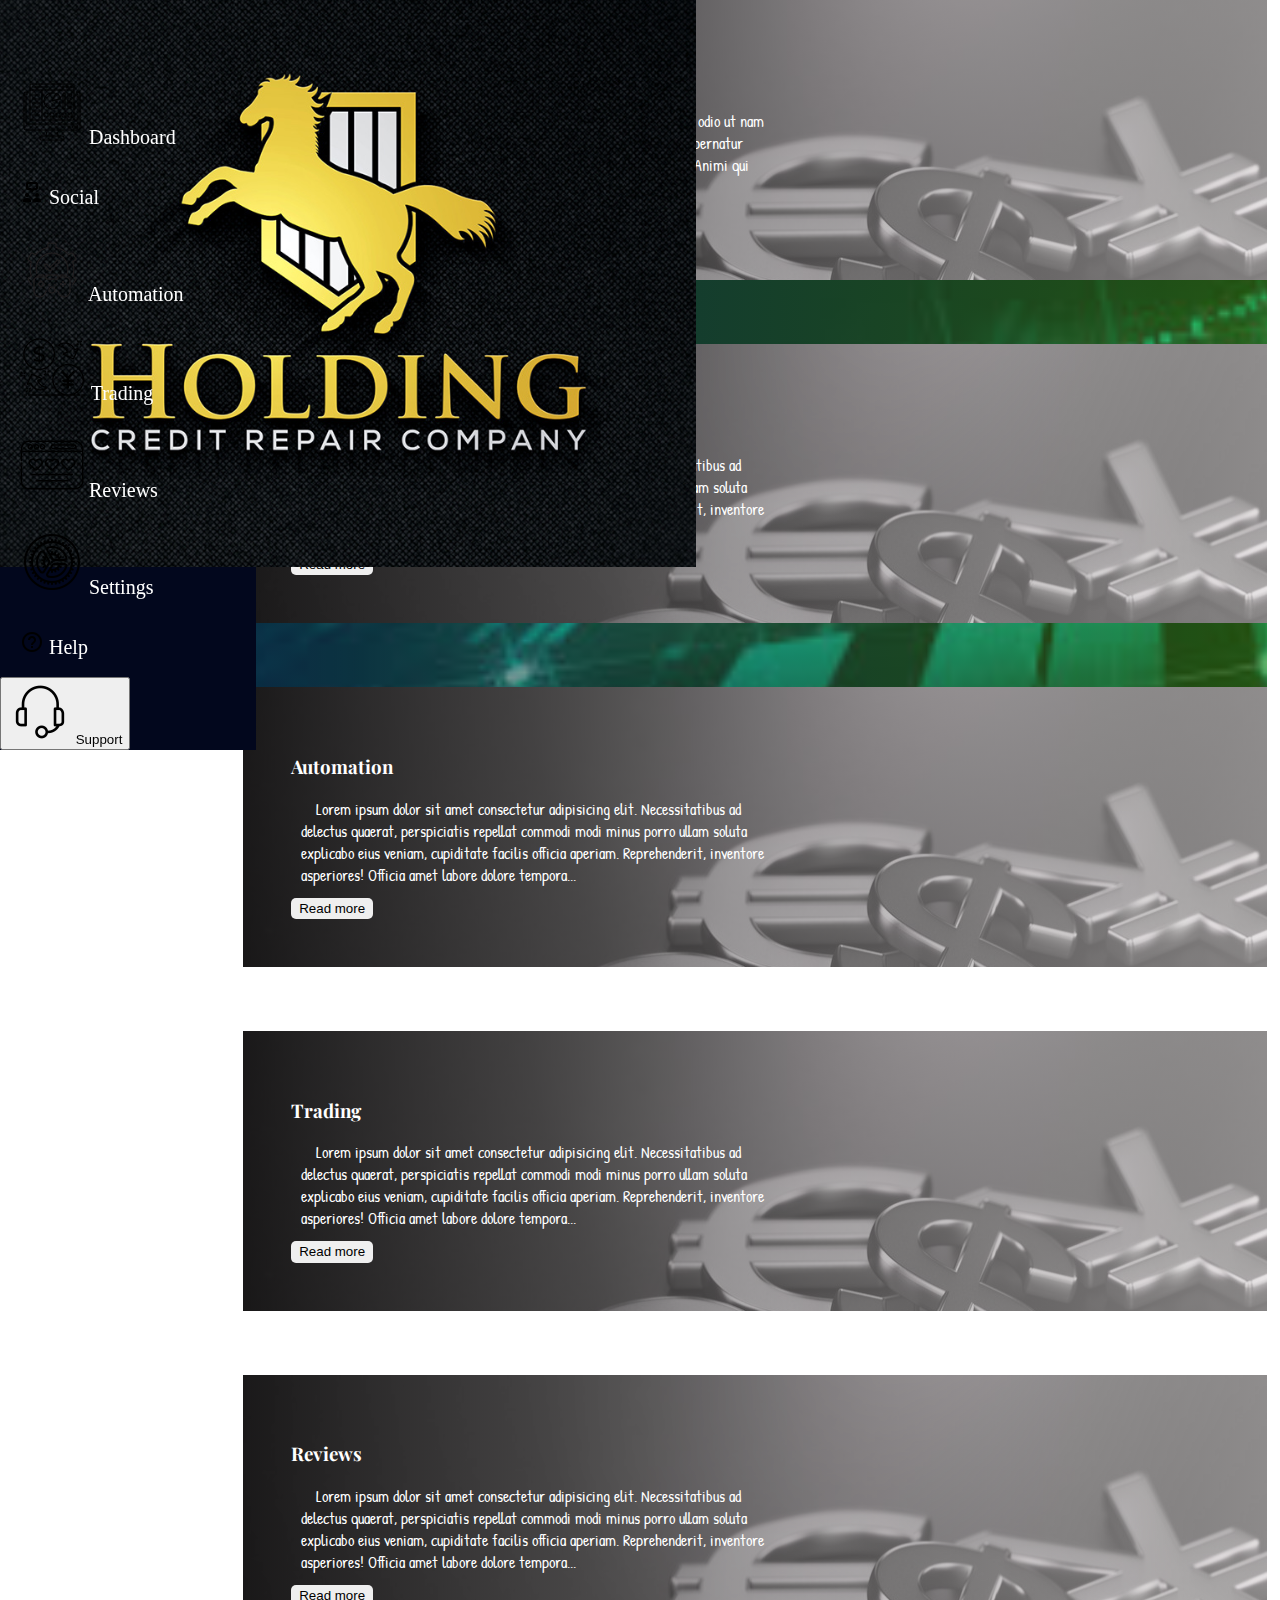
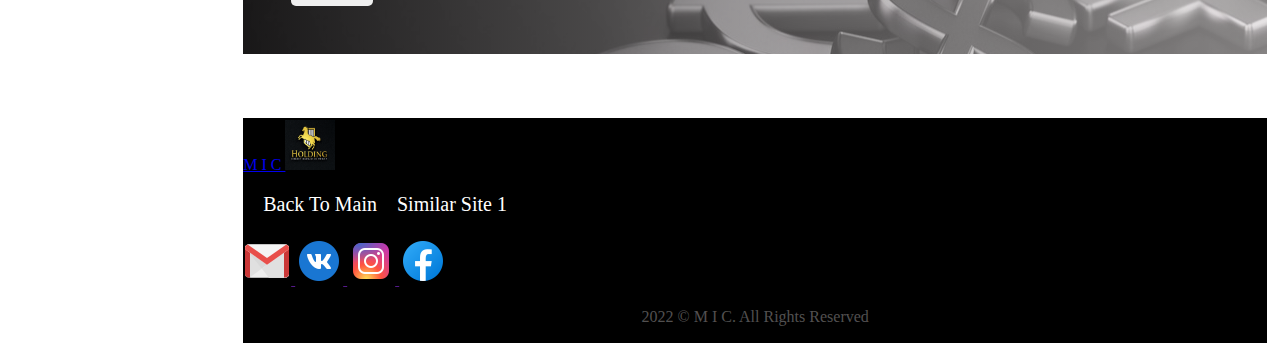
<file: finance.html>
<!DOCTYPE html>
    <html lang='en'>
        <head>
            <meta charset='UTF-8' />
            <meta http-equiv='X-UA-Compatible' content='IE=edge' />
            <meta name='viewport' content='width=device-width, initial-scale=1.0' />
            
            <link rel='preconnect' href='https://fonts.googleapis.com'>
            <link rel='preconnect' href='https://fonts.gstatic.com' crossorigin>
            <link href='https://fonts.googleapis.com/css2?family=Courier+Prime:wght@400;700&family=Patrick+Hand&display=swap' rel='stylesheet'>
            <link href='https://fonts.googleapis.com/css2?family=Playfair+Display:wght@700&display=swap' rel='stylesheet'>
            
            <link href='../Styles/main.css' rel='stylesheet' type='text/css' />
            <link href='../Styles/finance-main.css' rel='stylesheet' type='text/css' />

            <link href='../Styles/section.css' rel='stylesheet' type='text/css' />
            <link href='../Styles/finance-section.css' rel='stylesheet' type='text/css' />

            <link href='../Styles/nav-style.css' rel='stylesheet' type='text/css' />
            <link href='../Styles/footer.css' rel='stylesheet' type='text/css' />
            <link href='../Styles/code-snippet.css' rel='stylesheet' type='text/css' />
            
            <title>Money Lives Here</title>
        </head>
        <body>
            <div class='page-container'>
                <nav id='navbar' class='navbar navbar_finance'>
                    <div class='navbar__top'>
                        <header class='navbar__header'>
                            <a href='' class='site-refresh'>
                                <img 
                                    src='../Images/logo.png' 
                                    alt='main logo'
                                    class='main-logo'
                                >
                            </a>
                        </header>

                        <ul class='navbar__list'>
                            <li class='navbar__item'>
                                <a href='#dashboard' class='navbar__link navbar__link_dark navbar__link_active'>
                                    <img 
                                        src='../Icons/dashboard.png' 
                                        alt='dashboard icon'
                                        class='navbar__link-icon'
                                    />
                                    <span>Dashboard</span>
                                </a>
                            </li>

                            <li class='navbar__item'>
                                <a href='#social' class='navbar__link navbar__link_dark'>
                                    <img 
                                        src='../Icons/social.png' 
                                        alt='social icon'
                                        class='navbar__link-icon' 
                                    />
                                    <span>Social</span>
                                </a>
                            </li>

                            <li class='navbar__item'>
                                <a href='#automation' class='navbar__link navbar__link_dark'>
                                    <img 
                                        src='../Icons/automation.png' 
                                        alt='automation icon' 
                                        class='navbar__link-icon'
                                    />
                                    <span>Automation</span>
                                </a>
                            </li>

                            <li class='navbar__item'>
                                <a href='#trading' class='navbar__link navbar__link_dark'>
                                    <img 
                                        src='../Icons/trade.png' 
                                        alt='trade icon' 
                                        class='navbar__link-icon'
                                    />
                                    <span>Trading</span>
                                </a>
                            </li>

                            <li class='navbar__item'>
                                <a href='#reviews' class='navbar__link navbar__link_dark'>
                                    <img 
                                        src='../Icons/reviews.png' 
                                        alt='reviews icon' 
                                        class='navbar__link-icon'
                                    />
                                    <span>Reviews</span>
                                </a>
                            </li>
                        </ul>
                    </div>
                    <div class='navbar__bottom'>
                        <ul class='navbar__list'>
                            <li class='navbar__item'>
                                <a href='#settings' class='navbar__link navbar__link_dark'>
                                    <img 
                                        src='../Icons/settings.png' 
                                        alt='setings icon' 
                                        class='navbar__link-icon'
                                    />
                                    <span>Settings</span>
                                </a>
                            </li>
                            <li class='navbar__item'>
                                <a href='#settings' class='navbar__link navbar__link_dark'>
                                    <img 
                                        src='../Icons/help.png' 
                                        alt='settings icon' 
                                        class='navbar__link-icon'
                                    />
                                    <span>Help</span>  
                                </a>
                            </li>
                        </ul>
                        <button class='navbar__bottom-button'>
                            <img 
                                src='../Icons/support.png' 
                                alt='support icon' 
                                class='navbar__link-icon' 
                            /> 
                            <span>Support</span>
                        </button>
                    </div>
                </nav>
                <main id='main-doc' class='main finance-main'>
                    <section class='section finance-main__section' id='dashboard'>
                        <header class='section__header section__header_light'>
                            <h3>Dashboard</h3>
                        </header>
                        <p class='section__paragraph'>
                            Lorem ipsum dolor sit amet, consectetur adipisicing elit.
                            Corrupti odio ut nam fugiat accusamus sapiente! Asperiores 
                            nemo quia delectus sunt, id aspernatur aliquid numquam sapiente
                            nostrum accusantium quas sed cupiditate! Animi qui quam quidem...
                        </p>
                        <button class='section__button'>Read more</button>
                    </section>

                    <section class='section finance-main__section' id='social'>
                        <header class='section__header section__header_light'>
                            <h3>Social</h3>
                        </header>
                        <p class='section__paragraph'>
                            Lorem ipsum dolor sit amet consectetur adipisicing elit. Necessitatibus 
                            ad delectus quaerat, perspiciatis repellat commodi modi minus porro 
                            ullam soluta explicabo eius veniam, cupiditate facilis officia aperiam. 
                            Reprehenderit, inventore asperiores! Officia amet labore dolore tempora...
                        </p>

                        <button class='section__button'>Read more</button>
                    </section>

                    <section class='section finance-main__section' id='automation'>
                        <header class='section__header section__header_light'>
                            <h3>Automation</h3>
                        </header>

                        <p class='section__paragraph'>
                            Lorem ipsum dolor sit amet consectetur adipisicing elit. Necessitatibus 
                            ad delectus quaerat, perspiciatis repellat commodi modi minus porro 
                            ullam soluta explicabo eius veniam, cupiditate facilis officia aperiam. 
                            Reprehenderit, inventore asperiores! Officia amet labore dolore tempora...
                        </p>

                        <button class='section__button'>Read more</button>
                    </section>

                    <section class='section finance-main__section' id='trading'>
                        <header class='section__header section__header_light'>
                            <h3>Trading</h3>
                        </header>
                        <p class='section__paragraph'>
                            Lorem ipsum dolor sit amet consectetur adipisicing elit. Necessitatibus 
                            ad delectus quaerat, perspiciatis repellat commodi modi minus porro 
                            ullam soluta explicabo eius veniam, cupiditate facilis officia aperiam. 
                            Reprehenderit, inventore asperiores! Officia amet labore dolore tempora...
                        </p>

                        <button class='section__button'>Read more</button>
                    </section>

                    <section class='section finance-main__section' id='reviews'>
                        <header class='section__header section__header_light'>
                            <h3>Reviews</h3>
                        </header>
                        <p class='section__paragraph'>
                            Lorem ipsum dolor sit amet consectetur adipisicing elit. Necessitatibus 
                            ad delectus quaerat, perspiciatis repellat commodi modi minus porro 
                            ullam soluta explicabo eius veniam, cupiditate facilis officia aperiam. 
                            Reprehenderit, inventore asperiores! Officia amet labore dolore tempora...
                        </p>

                        <button class='section__button'>Read more</button>
                    </section>
                </main>
                <footer class='footer footer_finance' id='footer'>
                    <div class='footer__top'>
                        <div class='footer-logo'>
                            <a href='#' class='footer-logo__logo-link footer-logo__logo-link_finance'>
                                <span class='footer-logo__logo-text'>M I C </span>
                                <img 
                                    src='../Images/logo.png' 
                                    width='50' 
                                    height='50' 
                                    class='footer-logo__logo-pic footer-logo__logo-pic_rounded'
                                />
                            </a>                          
                        </div>

                        <ul class='footer__list'>
                            <li class='footer__item'>
                                <a 
                                    href='../index.html' 
                                    class='footer__link footer__link_dark'
                                    target=''_blank'
                                >
                                    Back To Main
                                </a>
                            </li>
    
                            <li class='footer__item'>
                                <a 
                                    href='../similar-site-1/index.html' 
                                    class='footer__link footer__link_dark'
                                    target=''_blank'
                                >
                                    Similar Site 1
                                </a>
                            </li>
                        </ul>
                    </div>

                    <div class='footer__middle'>
                        <a href='' class='social-icon'>
                            <img 
                                src='../Images/gmail-logo.png' 
                                alt='gmail logo' 
                                class='social-icon__logo'
                            />
                        </a>

                        <a href='' class='social-icon'>
                            <img 
                                src='../Images/vk-logo.png' 
                                alt='vk logo' 
                                class='social-icon__logo'
                            />
                        </a>

                        <a href='' class='social-icon'>
                            <img 
                                src='../Images/insta-logo.png' 
                                alt='instagram logo' 
                                class='social-icon__logo'
                            />
                        </a>

                        <a href='' class='social-icon'>
                            <img 
                                src='../Images/fb-logo.png' 
                                alt='facebook logo' 
                                class='social-icon__logo'
                            />
                        </a>
                    </div>              
                     <p class='footer__copyright footer__copyright_dark'>2022 &copy; M I C. All Rights Reserved</p>
                </footer>
            
            </div>
        </body> 
    </html>
</file>
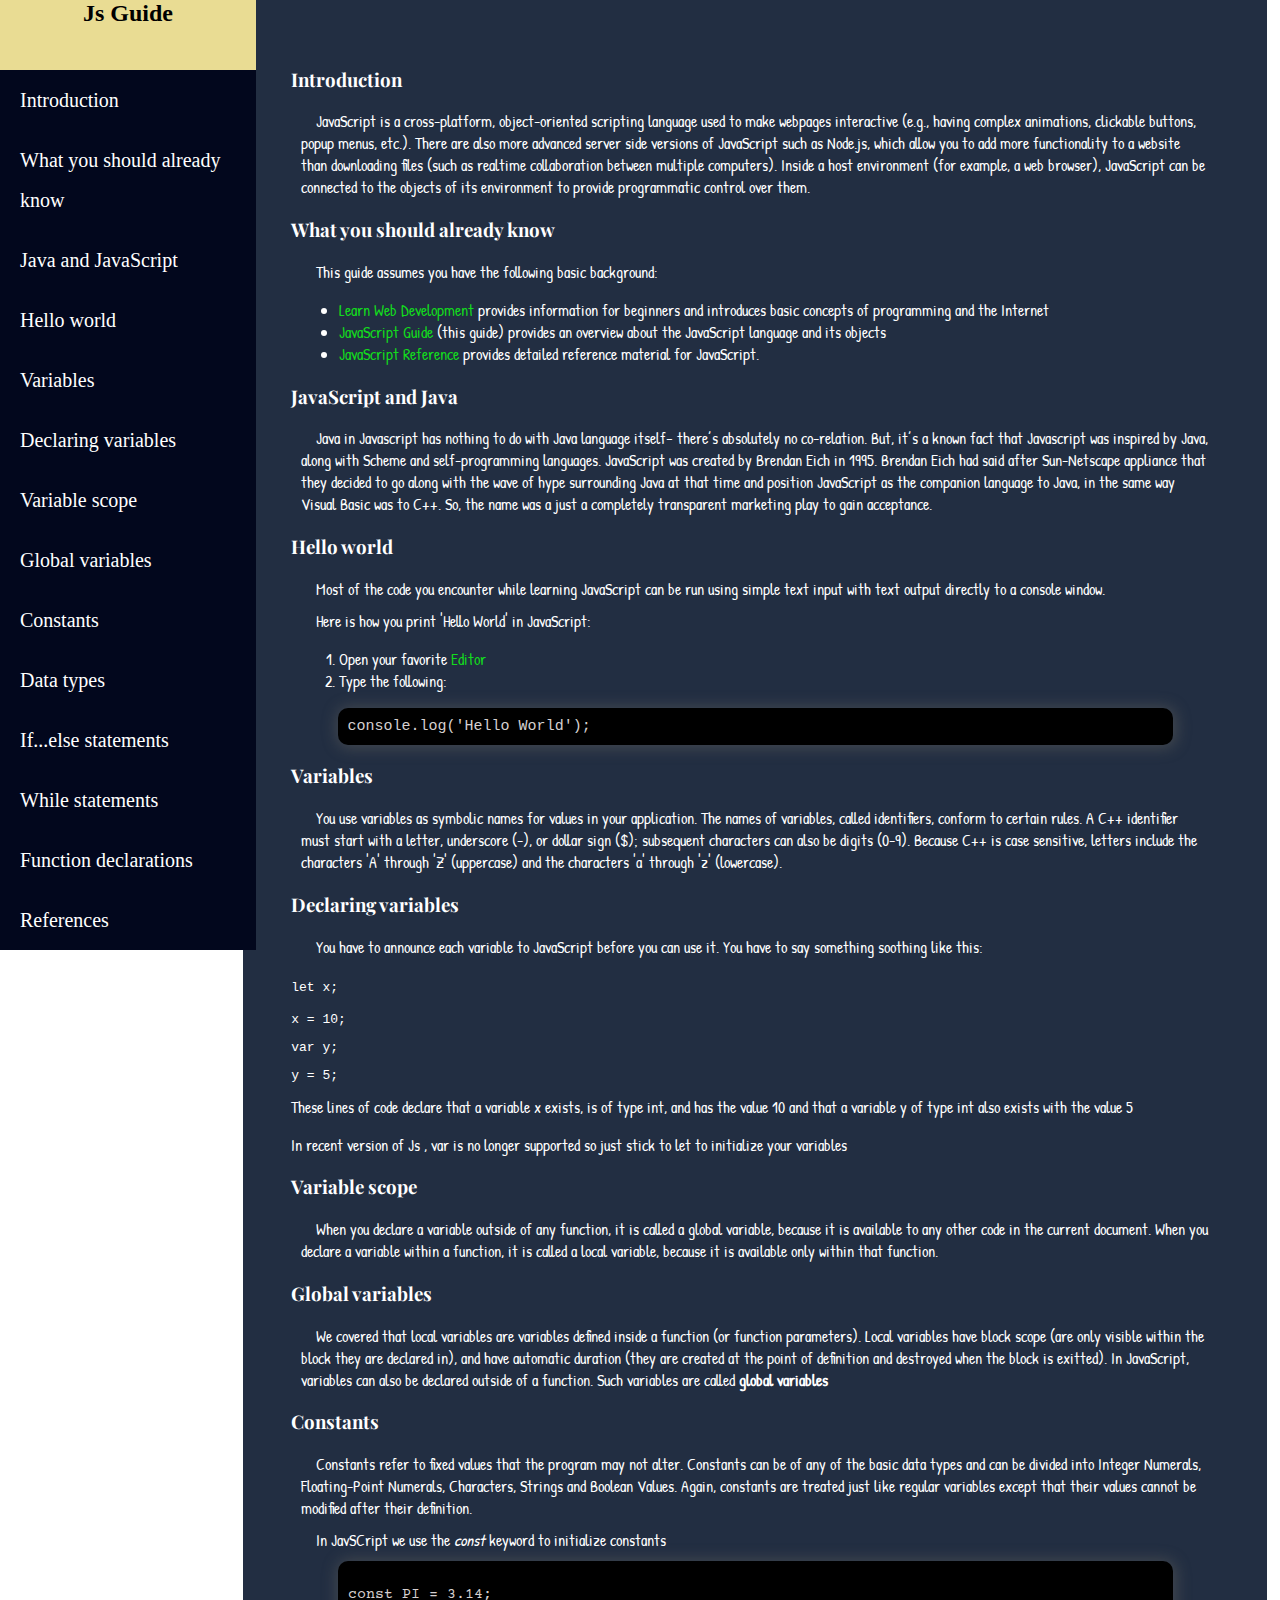
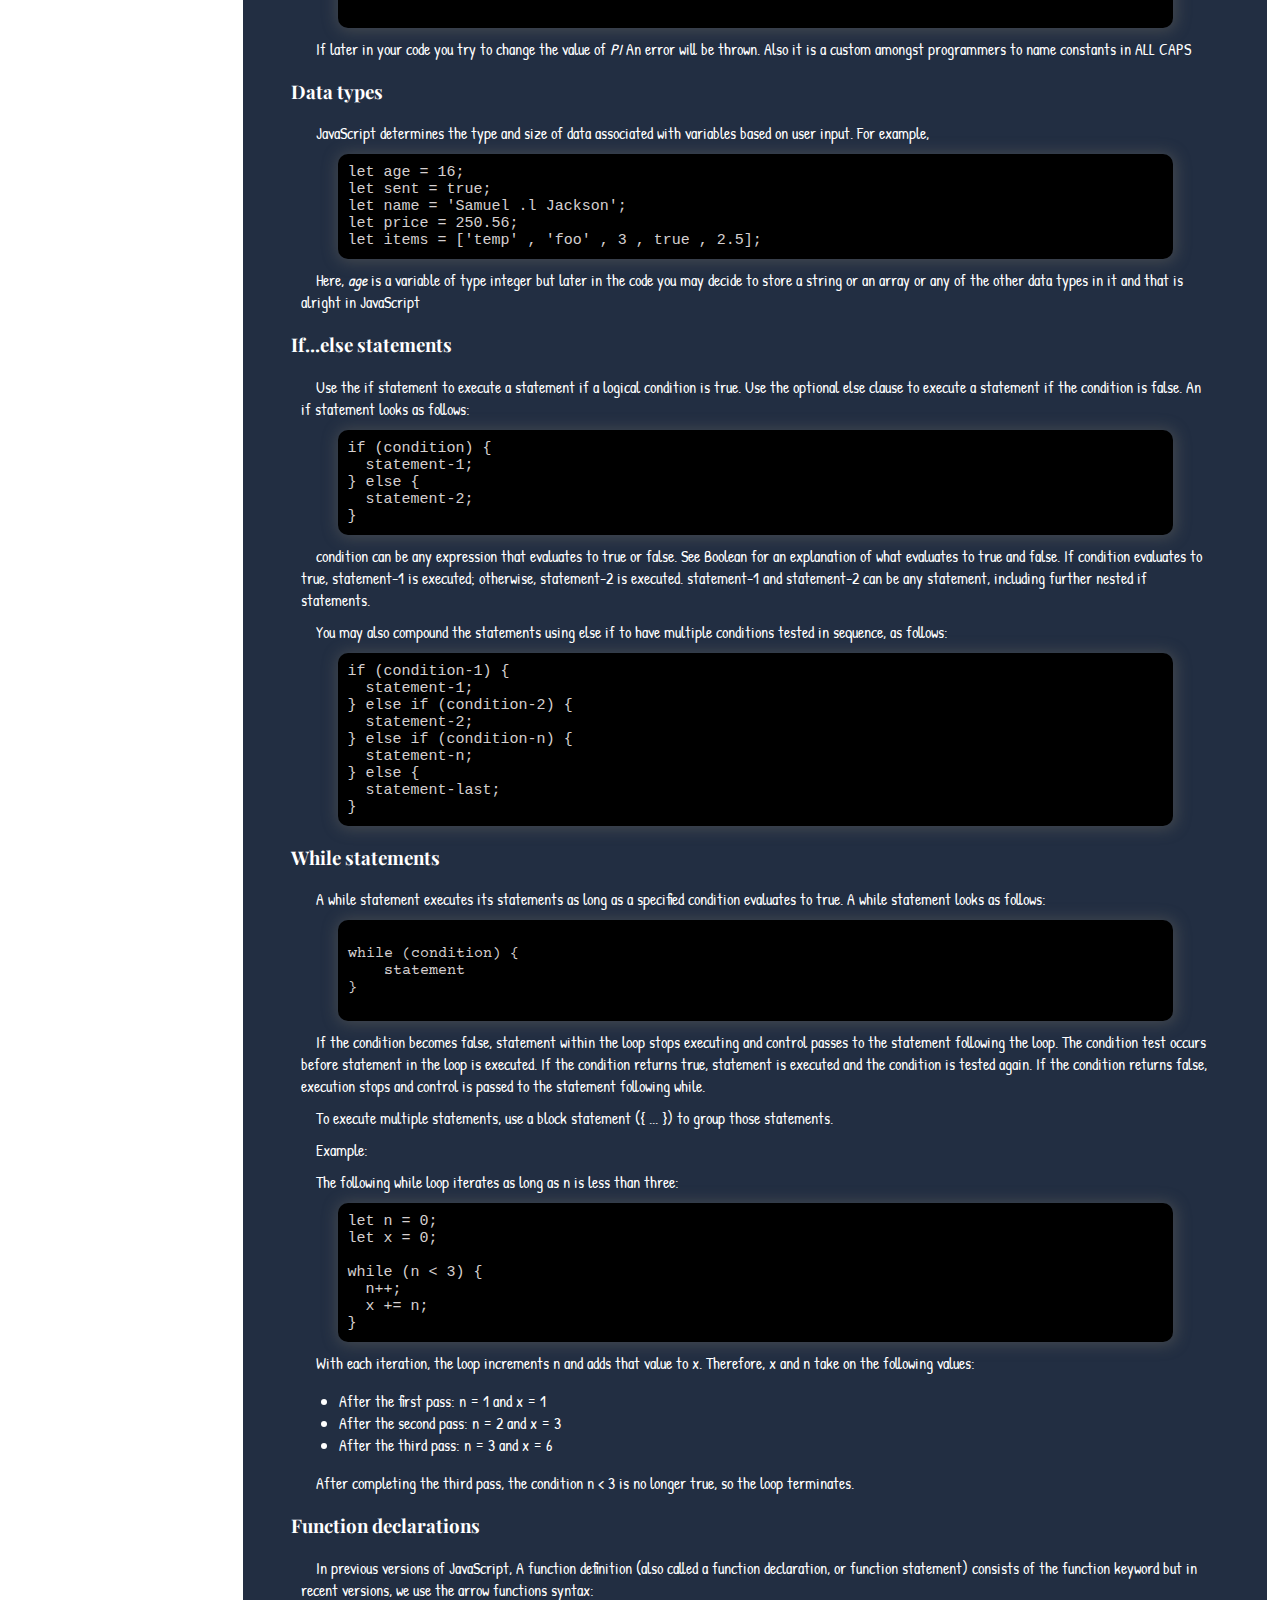
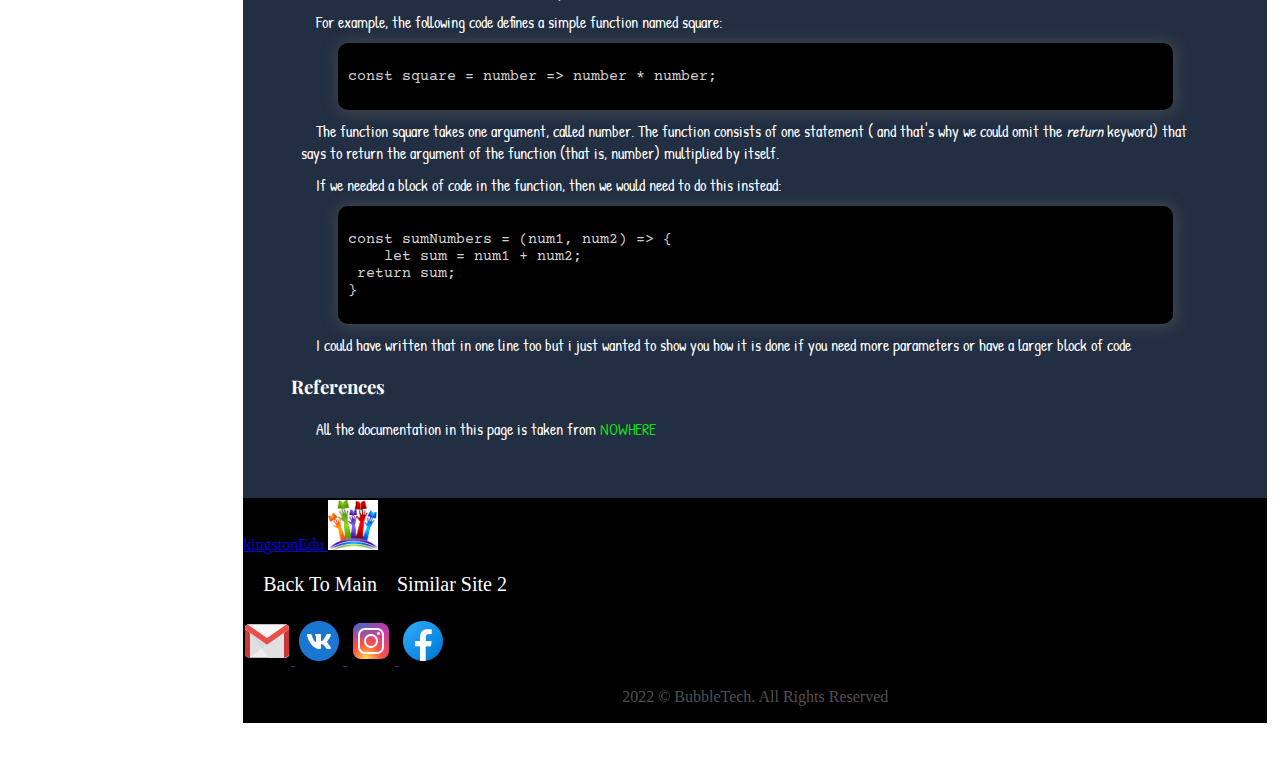
<file: javascript.html>
<!DOCTYPE html>
    <html lang='en'>
        <head>
            <meta charset='UTF-8' />
            <meta http-equiv='X-UA-Compatible' content='IE=edge' />
            <meta name='viewport' content='width=device-width, initial-scale=1.0' />
            
            <link rel='preconnect' href='https://fonts.googleapis.com'>
            <link rel='preconnect' href='https://fonts.gstatic.com' crossorigin>
            <link href='https://fonts.googleapis.com/css2?family=Courier+Prime:wght@400;700&family=Patrick+Hand&display=swap' rel='stylesheet'>
            <link href='https://fonts.googleapis.com/css2?family=Playfair+Display:wght@700&display=swap' rel='stylesheet'>
            
            <link href='../Styles/main.css' rel='stylesheet' type='text/css' />
            <link href='../Styles/nav-style.css' rel='stylesheet' type='text/css' />
            <link href='../Styles/footer.css' rel='stylesheet' type='text/css' />
            <link href='../Styles/section.css' rel='stylesheet' type='text/css' />
            <link href='../Styles/code-snippet.css' rel='stylesheet' type='text/css' />
            
            <title>JavaScript for Beginners</title>
        </head>
        <body>
            <div class='page-container page-container_javascript'>
                <nav id='navbar' class='navbar navbar_javascript'>
                    <header>
                        <h2 class='navbar__header'>Js Guide</h2>
                    </header>

                    <ul class='navbar__list'>
                        <li class='navbar__item navbar__item_bordered'>
                            <a href='#introduction' class='navbar__link navbar__link_dark'>Introduction</a>
                        </li>

                        <li class='navbar__item navbar__item_bordered'>
                            <a href='#what-you-should-already-know' class='navbar__link navbar__link_dark'>What you should already know</a>
                        </li>

                        <li class='navbar__item navbar__item_bordered'>
                            <a href='#c++-and-c#' class='navbar__link navbar__link_dark'>Java and JavaScript</a>
                        </li>

                        <li class='navbar__item navbar__item_bordered'>
                            <a href='#hello-world' class='navbar__link navbar__link_dark'>Hello world</a>
                        </li>

                        <li class='navbar__item navbar__item_bordered'>
                            <a href='#variables' class='navbar__link navbar__link_dark'>Variables</a>
                        </li>

                        <li class='navbar__item navbar__item_bordered'>
                            <a href='#declaring-variables' class='navbar__link navbar__link_dark'>Declaring variables</a>
                        </li>

                        <li class='navbar__item navbar__item_bordered'>
                            <a href='#variable-scope' class='navbar__link navbar__link_dark'>Variable scope</a>
                        </li>

                        <li class='navbar__item navbar__item_bordered'>
                            <a href='#global-variables' class='navbar__link navbar__link_dark'>Global variables</a>
                        </li>

                        <li class='navbar__item navbar__item_bordered'>
                            <a href='#constants' class='navbar__link navbar__link_dark'>Constants</a>
                        </li>

                        <li class='navbar__item navbar__item_bordered'>
                            <a href='#data-types' class='navbar__link navbar__link_dark'>Data types</a>
                        </li>

                        <li class='navbar__item navbar__item_bordered'>
                            <a href='#if...else-statements' class='navbar__link navbar__link_dark'>If...else statements</a>
                        </li>

                        <li class='navbar__item navbar__item_bordered'>
                            <a href='#while-statements' class='navbar__link navbar__link_dark'>While statements</a>
                        </li>

                        <li class='navbar__item navbar__item_bordered'>
                            <a href='#Function-declarations' class='navbar__link navbar__link_dark'>Function declarations</a>
                        </li>

                        <li class='navbar__item navbar__item_bordered'>
                            <a href='#references' class='navbar__link navbar__link_dark'>References</a>
                        </li>
                    </ul>
                </nav>

                <main id='main-doc' class='main main_javascript'>
                    <section class='section' id='introduction'>
                        <header class='section__header section__header_light'>
                            <h3>Introduction</h3>
                        </header>
                        <p class='section__paragraph'>
                            JavaScript is a cross-platform, object-oriented scripting language 
                            used to make webpages interactive (e.g., having complex animations,
                            clickable buttons, popup menus, etc.). There are also more advanced
                            server side versions of JavaScript such as Node.js, which allow you 
                            to add more functionality to a website than downloading files 
                            (such as realtime collaboration between multiple computers). 
                            Inside a host environment (for example, a web browser), JavaScript can
                            be connected to the objects of its environment to provide programmatic
                            control over them.
                        </p>
                    </section>

                    <section class='section' id='what-you-should-already-know'>
                        <header class='section__header section__header_light'>
                            <h3>What you should already know</h3>
                        </header>
                        <p class='section__paragraph'>This guide assumes you have the following basic background:</p>
                    
                        <ul class='section__list'>
                            <li class='section__list-item'>
                                <a 
                                    href='https://developer.mozilla.org/en-US/docs/Learn'
                                    class='section__link section__link_javascript' 
                                    target='_blank'
                                >
                                    Learn Web Development
                                </a>
                                provides information for beginners and introduces basic concepts of programming and the Internet
                            </li>

                            <li class='section__list-item'>
                                <a 
                                    href='https://developer.mozilla.org/en-US/docs/Web/JavaScript/Guide' 
                                    target='_blank'
                                    class='section__link section__link_javascript' 
                                >
                                    JavaScript Guide
                                </a> 
                                (this guide) provides an overview about the JavaScript language and its objects
                            </li>
                            <li class='section__list-item'>
                                <a 
                                    href='https://developer.mozilla.org/en-US/docs/Web/JavaScript/Reference' 
                                    target='_blank'
                                    class='section__link section__link_javascript'
                                >
                                    JavaScript Reference
                                </a> 
                                provides detailed reference material for JavaScript.
                            </li>
                        </ul>
                    </section>

                    <section class='section' id='JavaScript-and-java'>
                        <header class='section__header section__header_light'>
                            <h3>JavaScript and Java</h3>
                        </header>

                        <p class='section__paragraph'>
                            Java in Javascript has nothing to do with Java language itself–
                            there’s absolutely no co-relation. But, it’s a known fact that 
                            Javascript was inspired by Java, along with Scheme and self-programming languages.
                            JavaScript was created by Brendan Eich in 1995.
                            Brendan Eich had said after Sun-Netscape appliance that they decided
                            to go along with the wave of hype surrounding Java at that time
                            and position JavaScript as the companion language to Java,
                            in the same way Visual Basic was to C++. So, the name was a just 
                            a completely transparent marketing play to gain acceptance.
                        </p>
                    </section>

                    <section class='section' id='hello-world'>
                        <header class='section__header section__header_light'>
                            <h3>Hello world</h3>
                        </header>
                        <p class='section__paragraph'>
                          Most of the code you encounter while learning JavaScript can be run using
                          simple text input with text output directly to a console window.
                        </p>

                        <p class='section__paragraph'>
                          Here is how you print 'Hello World' in JavaScript:
                        </p>

                        <ol class='section__list'>
                            <li class='section__list-item'>Open your favorite  
                                <a 
                                    href='https://www.infoworld.com/article/3195951/review-the-10-best-javascript-editors.html' 
                                    target='_blank' 
                                    class='section__link section__link_javascript' 
                                >
                                    Editor
                                </a>
                            </li>

                            <li class='section__list-item'>Type the following:</li>
                        </ol>
                    
                        <div class='code-snippet code-snippet_javascript'>
                            <code>
                                console.log('Hello World');
                            </code>
                        </div>
                    </section>

                    <section class='section' id='variables'>
                        <header class='section__header section__header_light'>
                            <h3>Variables</h3>
                        </header>
                        <p class='section__paragraph'>
                            You use variables as symbolic names for values in your application.
                            The names of variables, called identifiers, conform to certain rules.
                            A C++ identifier must start with a letter, underscore (-), or dollar
                            sign ($); subsequent characters can also be digits (0-9). Because C++
                            is case sensitive, letters include the characters 'A' through 'Z'
                            (uppercase) and the characters 'a' through 'z' (lowercase).
                        </p>
                    </section>

                    <section class='section' id='declaring-variables'>
                        <header class='section__header section__header_light'>
                            <h3>Declaring variables</h3>
                        </header>
                        <p class='section__paragraph'>
                            You have to announce each variable to JavaScript before you can use it. You
                            have to say something soothing like this:

                            <code class='standout-code'>
                                <p>let x;</p>
                                <p>x = 10;</p>
                                <p>var y;</p>
                                <p>y = 5;</p>
                            </code>

                            These lines of code declare that a variable <span class='standout-code'>x</span> exists, is of type int,
                            and has the value <span class='standout-code'>10</span> and that a variable <span class='standout-code'>y</span> of type <span class='standout-code'>int</span> also exists
                            with the value <span class='standout-code'>5</span>
                        </p>
                        <p>
                            In recent version of Js , <span class='standout-code'>var</span> 
                            is no longer supported so just stick to let to initialize your variables
                        </p>
                    </section>

                    <section class='section' id='variable-scope'>
                        <header class='section__header section__header_light'>
                            <h3>Variable scope</h3>
                        </header>
                        <p class='section__paragraph'>
                            When you declare a variable outside of any function, it is called a
                            global variable, because it is available to any other code in the
                            current document. When you declare a variable within a function, it is
                            called a local variable, because it is available only within that
                            function.
                        </p>
                    </section>

                    <section class='section' id='global-variables'>
                        <header class='section__header section__header_light'>
                           <h3>Global variables</h3>
                        </header>
                        <p class='section__paragraph'>
                            We covered that local variables are variables defined inside a
                            function (or function parameters). Local variables have block scope
                            (are only visible within the block they are declared in), and have
                            automatic duration (they are created at the point of definition and
                            destroyed when the block is exitted). In JavaScript, variables can also be
                            declared outside of a function. Such variables are called
                            <b>global variables</b>
                        </p>
                    </section>

                    <section class='section' id='constants'>
                        <header class='section__header section__header_light'>
                            <h3>Constants</h3>
                        </header>
                        <p class='section__paragraph'>
                            Constants refer to fixed values that the program may not alter.
                            Constants can be of any of the basic data types and can be divided 
                            into Integer Numerals, Floating-Point Numerals, Characters, Strings
                            and Boolean Values. Again, constants are treated just like regular 
                            variables except that their values cannot be modified after their definition.
                        </p>

                        <p class='section__paragraph'>In JavSCript we use the <em>const</em> keyword to initialize constants </p>

                        <div class='code-snippet code-snippet_javascript'>
                            <p>const PI = 3.14;</p>
                        </div>

                        <p class='section__paragraph'>If later in your code you try to change the value of <em>PI</em>
                             An error will be thrown. Also it is a custom amongst programmers to name constants in ALL CAPS
                        </p>
                    </section>

                    <section class='section' id='data-types'>
                        <header class='section__header section__header_light'>
                            <h3>Data types</h3>
                        </header>
                        <p class='section__paragraph'>
                          JavaScript determines the type and size of data associated with variables based on user input. For example,
                        </p>

                        <div class='code-snippet code-snippet_javascript'>
                            <code> let age = 16; </code> <br />
                            <code> let sent = true; </code>  <br />
                            <code> let name = 'Samuel .l Jackson'; </code>  <br />
                            <code> let price = 250.56; </code>  <br />
                            <code> let items = ['temp' , 'foo' , 3 , true , 2.5]; </code>  <br />
                        </div>
                    
                        <p class='section__paragraph'>
                            Here, <i> age </i> is a variable of type integer but later in the code
                            you may decide to store a string or an array or any of the other data 
                            types in it and that is alright in JavaScript
                        </p>
                    
                    </section>

                    <section class='section' id='if...else-statements'>
                        <header class='section__header section__header_light'>
                            <h3>If...else statements</h3>
                        </header>

                        <p class='section__paragraph'>
                          Use the if statement to execute a statement if a logical condition is
                          true. Use the optional else clause to execute a statement if the
                          condition is false. An if statement looks as follows:
                        </p>

                        <div class='code-snippet code-snippet_javascript'>
                            <code>
                               if (condition) { <br />
                               &nbsp; statement-1; <br />
                               } else { <br />
                               &nbsp; statement-2; <br />
                               }
                            </code>
                        </div>
                    
                        <p class='section__paragraph'>
                            condition can be any expression that evaluates to true or false. See
                            Boolean for an explanation of what evaluates to true and false. If
                            condition evaluates to true, statement-1 is executed; otherwise,
                            statement-2 is executed. statement-1 and statement-2 can be any
                            statement, including further nested if statements.
                        </p>
                    
                        <p class='section__paragraph'>
                            You may also compound the statements using else if to have multiple
                            conditions tested in sequence, as follows:
                        </p>
                    
                        <div class='code-snippet code-snippet_javascript'>
                            <code>
                                if (condition-1) { <br />
                                &nbsp; statement-1;<br />
                                } else if (condition-2) { <br />
                                &nbsp; statement-2; <br />
                                } else if (condition-n) { <br />
                                &nbsp; statement-n; <br />
                                } else { <br />
                                &nbsp; statement-last; <br />
                                }
                            </code>
                        </div>
                    </section>

                    <section class='section' id='while-statements'>
                        <header class='section__header section__header_light'>
                            <h3>While statements</h3>
                        </header>

                        <p class='section__paragraph'>
                          A while statement executes its statements as long as a specified
                          condition evaluates to true. A while statement looks as follows:
                        </p>

                        <div class='code-snippet code-snippet_javascript'>
                            <p>
                                while (condition) {<br />
                                &nbsp;&nbsp;&nbsp;&nbsp;statement <br />
                                }
                            </p>
                        </div>
                    
                        <p class='section__paragraph'>
                            If the condition becomes false, statement within the loop stops
                            executing and control passes to the statement following the loop. The
                            condition test occurs before statement in the loop is executed. If the
                            condition returns true, statement is executed and the condition is
                            tested again. If the condition returns false, execution stops and
                            control is passed to the statement following while.
                        </p>
                    
                        <p class='section__paragraph'>
                            To execute multiple statements, use a block statement ({ ... }) to
                            group those statements.
                        </p>

                        <p class='section__paragraph'>Example:</p>

                        <p class='section__paragraph'>
                            The following while loop iterates as long as n is less than three:
                        </p>
                    
                        <div class='code-snippet code-snippet_javascript'>
                            <code>
                                let n = 0; <br />
                                let x = 0; <br /><br />
                                while (n &lt; 3) { <br />
                                &nbsp; n++; <br />
                                &nbsp; x += n; <br />
                                }
                            </code>
                        </div>
                    
                        <p class='section__paragraph'>
                            With each iteration, the loop increments n and adds that value to x.
                            Therefore, x and n take on the following values:
                        </p>
                    
                        <ul class='section__list'>
                            <li class='section__list-item'>After the first pass: n = 1 and x = 1</li>
                            <li class='section__list-item'>After the second pass: n = 2 and x = 3</li>
                            <li class='section__list-item'>After the third pass: n = 3 and x = 6</li>
                        </ul>
                    
                        <p class='section__paragraph'>
                            After completing the third pass, the condition n &lt; 3 is no longer
                            true, so the loop terminates.
                        </p>
                    </section>

                    <section class='section' id='Function-declarations'>
                        <header class='section__header section__header_light'>
                            <h3>Function declarations</h3>
                        </header>

                        <p class='section__paragraph'>
                            In previous versions of JavaScript, A function definition (also called a function declaration, or function
                            statement) consists of the function keyword but in recent versions, we use the arrow functions syntax:
                        </p>

                        <p class='section__paragraph'>
                            For example, the following code defines a simple function named
                            square:
                        </p>
                    
                        <div class='code-snippet code-snippet_javascript'>
                            <p>
                                const square = number => number * number; 
                            </p>
                        </div>
                    
                        <p class='section__paragraph'>
                            The function square takes one argument, called number. The function
                            consists of one statement ( and that's why we could omit the <em>return</em> keyword)
                            that says to return the argument of the  function (that is, number) multiplied by itself.
                        </p>

                        <p class='section__paragraph'>
                            If we needed a block of code in the function, then we would need to do this instead:
                        </p>

                        <div class='code-snippet code-snippet_javascript'>
                            <p>
                                const sumNumbers = (num1, num2) => { <br />
                                &nbsp; &nbsp; let sum = num1 + num2; <br />
                                &nbsp;return sum; <br />
                                } 
                            </p>
                        </div>
                    
                        <p class='section__paragraph'>
                            I could have written that in one line too but i just wanted
                            to show you how it is done if you need more parameters or have 
                            a larger block of code
                        </p>
                    </section>
                
                    <section class='section' id='#references'>
                        <header class='section__header section__header_light'>
                            <h3>References</h3>
                        </header>

                        <p class='section__paragraph'>All the documentation in this page is taken from 
                            <a 
                                href='https://www.duangle.com/' 
                                target='-blank' 
                                class='section__link section__link_javascript'
                            >
                                NOWHERE
                            </a>
                        </p>

                    </section>

                </main>
                <footer class='footer footer_javascript' id='footer'>
                    <div class='footer__top'>
                        <div class='footer-logo'>
                            <a href='#' class='footer-logo__logo-link footer-logo__logo-link_javascript '>
                                <span class='footer-logo__logo-text'>kingstonEdu</span>
                                <img 
                                    src='../Images/logo.jpeg' 
                                    width='50' 
                                    height='50' 
                                    class='footer-logo__logo-pic footer-logo__logo-pic_rounded'
                                />
                            </a>                          
                        </div>

                        <ul class='footer__list'>
                            <li class='footer__item'>
                                <a 
                                    href='../index.html' 
                                    class='footer__link  footer__link_dark'
                                    target=''_blank'
                                >
                                    Back To Main
                                </a>
                            </li>
    
                            <li class='footer__item'>
                                <a 
                                    href='../similar-site-2/Index.html' 
                                    class='footer__link  footer__link_dark'
                                    target=''_blank'
                                >
                                    Similar Site 2
                                </a>
                            </li>
                        </ul>
                    </div>

                    <div class='footer__middle'>
                        <a href='' class='social-icon'>
                            <img 
                                src='../Images/gmail-logo.png' 
                                alt='gmail logo' 
                                class='footer__icon'
                            />
                        </a>

                        <a href='' class='social-icon'>
                            <img 
                                src='../Images/vk-logo.png' 
                                alt='vk logo' 
                                class='footer__icon'
                            />
                        </a>

                        <a href='' class='social-icon'>
                            <img 
                                src='../Images/insta-logo.png' 
                                alt='instagram logo' 
                                class='footer__icon'
                            />
                        </a>

                        <a href='' class='social-icon'>
                            <img 
                                src='../Images/fb-logo.png' 
                                alt='facebook logo' 
                                class='footer__icon'
                            />
                        </a>
                    </div>              
                     <p class='footer__copyright footer__copyright_dark'>2022 &copy; BubbleTech. All Rights Reserved</p>
                </footer>
            
            </div>
        </body> 
    </html>
</file>
<file: similar-site-1/Styles/main.css>
* {
    box-sizing: border-box;
}

body{
    margin: 0;
    padding: 0;
}

.page-container {
    display: flex;
    flex-direction: column;
    width: 100vw;
    margin: 0;
    padding: 0;
    color: rgb(180, 131, 39);
}

.main {
    width: 80%;
    margin: 0 0 0 19%;
    padding: 3rem;
    background-color: rgb(0, 0,0);
    font-family: 'Patrick Hand', cursive;
}

.code-snippet {
    width: 90%;
    padding: 10px;
    margin: 5px auto;
    background-color: rgb(0, 0, 0);
    border-radius: 10px;
    color: rgb(214, 208, 208);
    box-shadow: 1px 1px 15px 2px rgba(170, 136, 42, 0.3); 
    font-family: 'Courier Prime', monospace;
    font-size: 15px;
}

@media screen and (max-width: 900px) {  
    .page-container {
        flex-direction: column;
    }
    
    .main {
        width: 100%;
        margin: 0;
        padding-top: 35vh;
        min-height: 100vh;
    }
}
</file>
<file: similar-site-1/Styles/nav-style.css>
.navbar {
    position: fixed;
    width: 20%;
    margin: 0;
    background-color: rgb(186, 187, 189);
}

.navbar__header {
    width: 100%;
    height: 70px;
    margin: 0;
    text-align: center;
    color: rgb(0, 0, 0);
    background-color: rgb(207, 145, 29);
}

.navbar__list, .footer__list {
    margin: 0;
    padding: 0;
}

.navbar__item {
    line-height: 2;
    list-style-type: none;
    border-bottom: 0.5px solid rgba(0,0,0,0.3);
}

.navbar__link, .footer__link{
    display: block; 
    padding: 10px 0 10px 20px;
    color: rgb(0, 0, 0);
    text-decoration: none;
    font-size: 20px;
}

@media screen and (max-width: 900px) {  
    .navbar {
        width: 100%;
        height: 300px;
        padding: 0;
        border: 1px solid black;
        overflow-y: scroll;
        z-index: 3;
    }
}
</file>
<file: similar-site-1/Styles/footer.css>
.footer {
    display: flex;
    flex-flow: column nowrap;
    justify-content: space-around;
    width: 80%;
    height: 20vh;
    margin: 0 0 0 19%;
    background-color: rgb(223, 219, 219);
}

.upper-footer-row {
    display: flex;
    flex-flow: row nowrap;
    justify-content: space-around;
    align-items: center;
}

.middle-footer-row {
    display: flex;
    justify-content: space-around;
    width: 40%;
    margin: auto;
}

.footer__logo-text {
    font-weight: 700;
    font-size: 25px;
    color: rgb(105, 167, 13);
}

.footer__logo-pic{
    border-radius: 50%;
}

.footer__logo-link{
    display: flex;
    align-items: center;
    justify-content: space-aroun;
    text-decoration: none;
}

.footer__list{
    display: flex;
}

.footer__item {
    line-height: 2;
    list-style-type: none;
}

.footer__copyright{
    color:rgba(99, 96, 96, 0.5);
    font-size: 16px;
    text-align: center;
}

@media screen and (max-width: 900px) {  
    .footer {
        width: 100%;
        margin: 0;
    }
}
</file>
<file: similar-site-1/Styles/section.css>
.section__list {
    padding-left: 3rem;
}

.section__link {
    color: #13db1d;
    text-decoration: none;
}

.section__paragraph {
    margin: 10px;
    text-indent: 15px;
}

.standout-code {
    color: red;
}

.section-image {
    display: block;
    margin: 2rem;
}

.section__header {
    color: rgb(255,255,255);
    font-family: 'Playfair Display', serif;
    font-weight: 700;
}
</file>
<file: similar-site-2/Styles/main.css>
* {
    box-sizing: border-box;
}

body{
    margin: 0;
    padding: 0;
}

.page-container {
    display: flex;
    flex-flow: column nowrap;
    width: 100vw;
    margin: 0;
    padding: 0;   
}

.main {
    width: 80%;
    margin: 0 0 0 19%;
    font-family: 'Patrick Hand', cursive;
    color: rgb(255, 255, 255);
    background: linear-gradient(
      90deg,
      rgba(4, 52, 116, 0.6),
      rgba(57, 131, 9, 0.6)),
    url('../Images/main-bg.jpeg')
    center no-repeat;
    background-attachment: fixed;
    background-size: cover;
}

.main-logo {
    width: 80px;
    height: 80px;
    border-radius: 50%;
}

.code-snippet {
    width: 90%;
    padding: 10px;
    margin: 5px auto;
    background-color: rgb(0, 0, 0);
    border-radius: 10px;
    color: rgb(214, 208, 208);
    box-shadow: 1px 1px 15px 2px rgba(170, 136, 42, 0.3); 
    font-family: 'Courier Prime', monospace;
    font-size: 15px;
}

@media screen and (max-width: 900px) {  
    .page-container {
        flex-direction: column;
    }
    
    .main {
        width: 100%;
        margin: 0;
        padding-top: 35vh;
        min-height: 100vh;
    }
}
</file>
<file: similar-site-2/Styles/nav-style.css>
.navbar {
    position: fixed;
    display: flex;
    flex-flow: column nowrap;
    justify-content: space-between;
    width: 20%;
    height: 100vh;
    margin: 0;
    background-color: rgb(214, 190, 52);
    
}

.navbar__header {
    width: 100%;
    height: 100px;
    margin: 10px 0;
    text-align: center;
}

.navbar__list, .footer__list {
    margin: 0;
    padding: 0;
}

.navbar__item {
    line-height: 2;
    list-style-type: none;
}

.navbar__link {
    display: flex;
    padding: 10px 0 10px 20px;
    color: rgb(0, 0, 0);
    text-decoration: none;
    font-size: 20px;
}

.navbar__link_active {
    background-color: rgb(255, 255, 255);
    border-left: 15px solid rgb(226, 13, 13);
}

.navbar__link-icon {
    width: 40px;
    height: 40px;
    margin-right: 7px;
}

.lower-navbar {
    display: flex;
    flex-flow: column nowrap;
    margin-bottom: 25px;
}

.lower-navbar__button {
    display: flex;
    align-items: center;
    align-self: center;
    width: 150px;
    color: black;
    border-radius: 7px;
    border: none;
    background-color: white;
    cursor: pointer;
}

@media screen and (max-width: 900px) {  
    .navbar {
        width: 100%;
        height: 300px;
        padding: 0;
        border: 1px solid black;
        overflow-y: scroll;
        z-index: 3;
    }
}
</file>
<file: similar-site-2/Styles/footer.css>
.footer {
    display: flex;
    flex-flow: column nowrap;
    justify-content: space-around;
    width: 80%;
    height: 20vh;
    margin: 0 0 0 19%;
    background-color: rgb(223, 219, 219);
}

.upper-footer-row {
    display: flex;
    flex-flow: row nowrap;
    justify-content: space-around;
    align-items: center;
}

.middle-footer-row {
    display: flex;
    justify-content: space-around;
    width: 20%;
    margin: auto;
}

.footer__logo-text {
    margin-right: 5px;
    font-weight: 700;
    font-size: 25px;
    color: rgb(112, 102, 102);
}

.footer__logo-pic{
    border-radius: 50%;
}

.footer__logo-link{
    display: flex;
    align-items: center;
    justify-content: space-aroun;
    text-decoration: none;
}

.footer__link{
    display: block; 
    padding: 10px 0 10px 20px;
    color: rgb(0, 0, 0);
    text-decoration: none;
    font-size: 20px;
}

.footer__list{
    display: flex;
}

.footer__item {
    line-height: 2;
    list-style-type: none;
}

.footer__copyright{
    color:rgba(99, 96, 96, 0.5);
    font-size: 16px;
    text-align: center;
}

@media screen and (max-width: 900px) {  
    .footer {
        width: 100%;
        margin: 0;
    }
}
</file>
<file: similar-site-2/Styles/section.css>
.section {
    width: 100%;
    padding: 3rem;
    margin-bottom: 4rem;
    background: linear-gradient(
      90deg,
      rgba(31, 29, 30, 0.6),
      rgba(216, 212, 212, 0.6)
    ),
    url('../Images/trading-bg.jpeg')
      center no-repeat;
  background-size: cover;
}

.section__list {
    padding-left: 3rem;
}

.section__link {
    color: #13db1d;
    text-decoration: none;
}

.section__paragraph {
    margin: 10px;
    text-indent: 15px;
    width: 50%;
}

.section__button {
    padding: 0.2rem 0.5rem;
    border: none;
    border-radius: 5px;
    cursor: pointer;
}

.standout-code {
    color: red;
}

.section-image {
    display: block;
    margin: 2rem;
}

.section__header {
    color: rgb(255,255,255);
    font-family: 'Playfair Display', serif;
    font-weight: 700;
}
</file>
<file: Task_1951/style.css>
body {
    background: rgb(255,255,255);
}

.main-gallery{
    width: 550px;
    background-color: #f3ebde;
    height: 250px;
    margin: auto;
}

.cocktail {
    display: inline-block;
    margin: 20px;
    position: relative;
    overflow: hidden;
}

.cocktail::after, .cocktail::before {
    content: "";
    position: absolute;
    z-index: 2;
    width: 80px;
    height: 70px;
    left: -40px;
    bottom: -40px;
    transform: rotate(45deg);
    box-shadow: 0 0 35px 15px rgba(0, 0, 0, 0.5);
    outline: 1.5px dashed  #c2b59d ;
    outline-offset: -5px;
    background: #ffffff;
}

.cocktail::after {
    left: auto;
    right: -40px;
    top: -40px;
}

.cocktail-img {
    display: block;
    padding: 6px;
    background: #c4b8a5;
    border: 2px solid #aa8d58a2;
}
</file>
<file: Task_1954/style.css>
.main-content {
    background-color: #795548;
    color: white;
    padding: 1rem;
    height: 200px;
}

.main-content-header {
    color: yellow;
    text-align: center;
    background-color: #795548;
    padding: 0 5px;
    margin: 4px;
    font-size: 20px;
    overflow: hidden;
}

.main-content-header::before,
.main-content-header::after {
    display: inline-block;
    content: "";
    border-top: 0.2rem solid yellow;
    width: 50%;
    margin: 0 0.5rem;
}

.main-content-header::before{
    margin-left: -50%;
}

.main-content-header::after{
    margin-right: -50%;
}
</file>
<file: Task_2415/style.css>
*{
    padding: 0;
    margin: 0;
}   

body {
    background-color: rgb(123, 158, 78);
}

.login-form {
    background-color: rgb(255,255,255);
    width: 400px;
    height: 300px;
    display: flex;
    flex-direction: column;
    margin: 3rem;
    align-items: center;
    padding: 3rem 0;
    box-sizing: border-box;
    box-shadow: 1px 1px 10px 4px rgba(0,0,0,0.4);
}

.login-form-input {
    width: 80%;
    height: 45px;
    border: 1px solid rgb(0,0,0);
    margin-bottom: 15px;
    padding-left:  0.5rem;
}

.login-form-button {
    width: 80%;
    height: 45px;
}
</file>
<file: Styles/main.css>
* {
    box-sizing: border-box;
}

body{
    margin: 0;
    padding: 0;
}

.page-container {
    display: flex;
    flex-direction: column;
    width: 100vw;
    margin: 0;
    padding: 0;
    color: white;
}

.main {
    width: 80%;
    margin: 0 0 0 19%;
    padding: 3rem;
    background-color: rgb(34, 46, 66);
    font-family: 'Patrick Hand', cursive;
}

.code-snippet {
    width: 90%;
    padding: 10px;
    margin: 5px auto;
    color: rgb(126, 202, 11);
    background-color: rgb(0, 0, 0);
    border-radius: 10px;
    font-family: 'Courier Prime', monospace;
    font-size: 15px;
}

@media screen and (max-width: 900px) {  
    .page-container {
        flex-direction: column;
    }

    .navbar {
        width: 100%;
        height: 300px;
        padding: 0;
        border: 1px solid black;
        overflow-y: scroll;
        z-index: 3;
    }

    .main {
        width: 100%;
        margin: 0;
        padding-top: 35vh;
        min-height: 100vh;
    }

    .footer {
        width: 100%;
        margin: 0;
    }
}
</file>
<file: Styles/finance-main.css>
.finance-main {
    padding: 0;

    color: rgb(255, 255, 255);

    background: linear-gradient(
      90deg,
      rgba(4, 52, 116, 0.6),
      rgba(57, 131, 9, 0.6)),
    url('../Images/main-bg-finance.jpeg')
    center no-repeat;
    background-attachment: fixed;
    background-size: cover;
}
</file>
<file: Styles/section.css>
.section__list {
    padding-left: 3rem;
}

.section__link {
    color: #42f5ef;
    text-decoration: none;
}

.section__link_javascript {
    color: #13db1d;
}

.section__paragraph {
    margin: 10px;
    text-indent: 15px;
}

.section__button {
    padding: 0.2rem 0.5rem;

    border: none;
    border-radius: 5px;

    cursor: pointer;
}

.section-image {
    display: block;

    margin: 2rem;
}

.section__header {
    color: #ebd69d;
    font-family: 'Playfair Display', serif;
    font-weight: 700;
}


.section__header_light {
    color: rgb(255,255,255);
}
</file>
<file: Styles/finance-section.css>
.finance-main__section {
    width: 100%;
    padding: 3rem;
    margin-bottom: 4rem;

    background: 
        linear-gradient(
            90deg,
            rgba(31, 29, 30, 0.6),
            rgba(216, 212, 212, 0.6)
        ),
        url('../Images/trading-bg.jpeg')
        center 
        no-repeat;
    background-size: cover;
}

.finance-main__section .section__paragraph {
    width: 50%;
}
</file>
<file: Styles/nav-style.css>
.navbar {
    position: fixed;
    width: 20%;
    margin: 0;
    background-color: rgb(2, 7, 29);
}

.navbar__header {
    width: 100%;
    height: 70px;
    margin: 0;
    text-align: center;
    color: rgb(0, 0, 0);
    background-color: rgb(233, 220, 147);
}

.navbar__list, .footer__list {
    margin: 0;
    padding: 0;
}

.navbar__item, .footer__item {
    line-height: 2;
    list-style-type: none;
}

.navbar__link, .footer__link{
    display: block; 
    padding: 10px 0 10px 20px;
    color: white;
    text-decoration: none;
    font-size: 20px;
}

@media screen and (max-width: 900px) {  
    .navbar {
        width: 100%;
        height: 300px;
        padding: 0;
        border: 1px solid black;
        overflow-y: scroll;
        z-index: 3;
    }
}
</file>
<file: Styles/footer.css>
.footer {
    display: flex;
    flex-flow: column nowrap;
    justify-content: space-around;
    width: 80%;
    height: 25vh;
    margin: 0 0 0 19%;
    background-color: #000000;
}

.upper-footer-row {
    display: flex;
    flex-flow: row nowrap;
    justify-content: space-around;
    align-items: center;
}

.footer__logo{
    display: flex;
    align-items: center;
}

.footer__logo-link{
    color: rgb(192, 80, 36);
    text-decoration: none;
}

.footer__list{
    display: flex;
}

.footer__copyright{
    color:rgba(165, 161, 161, 0.5);
    font-size: 16px;
    text-align: center;
}

@media screen and (max-width: 900px) {  
    .footer {
        width: 100%;
        margin: 0;
    }
}
</file>
<file: Styles/code-snippet.css>
.code-snippet {
    width: 90%;
    padding: 10px;
    margin: 5px auto;

    color: rgb(126, 202, 11);
    font-family: 'Courier Prime', monospace;
    font-size: 15px;

    background-color: rgb(0, 0, 0);

    border-radius: 10px;
}

.code-snippet_javascript {
    color: rgb(214, 208, 208);
    
    box-shadow: 1px 1px 15px 2px rgba(119, 114, 100, 0.4); 
}
</file>
